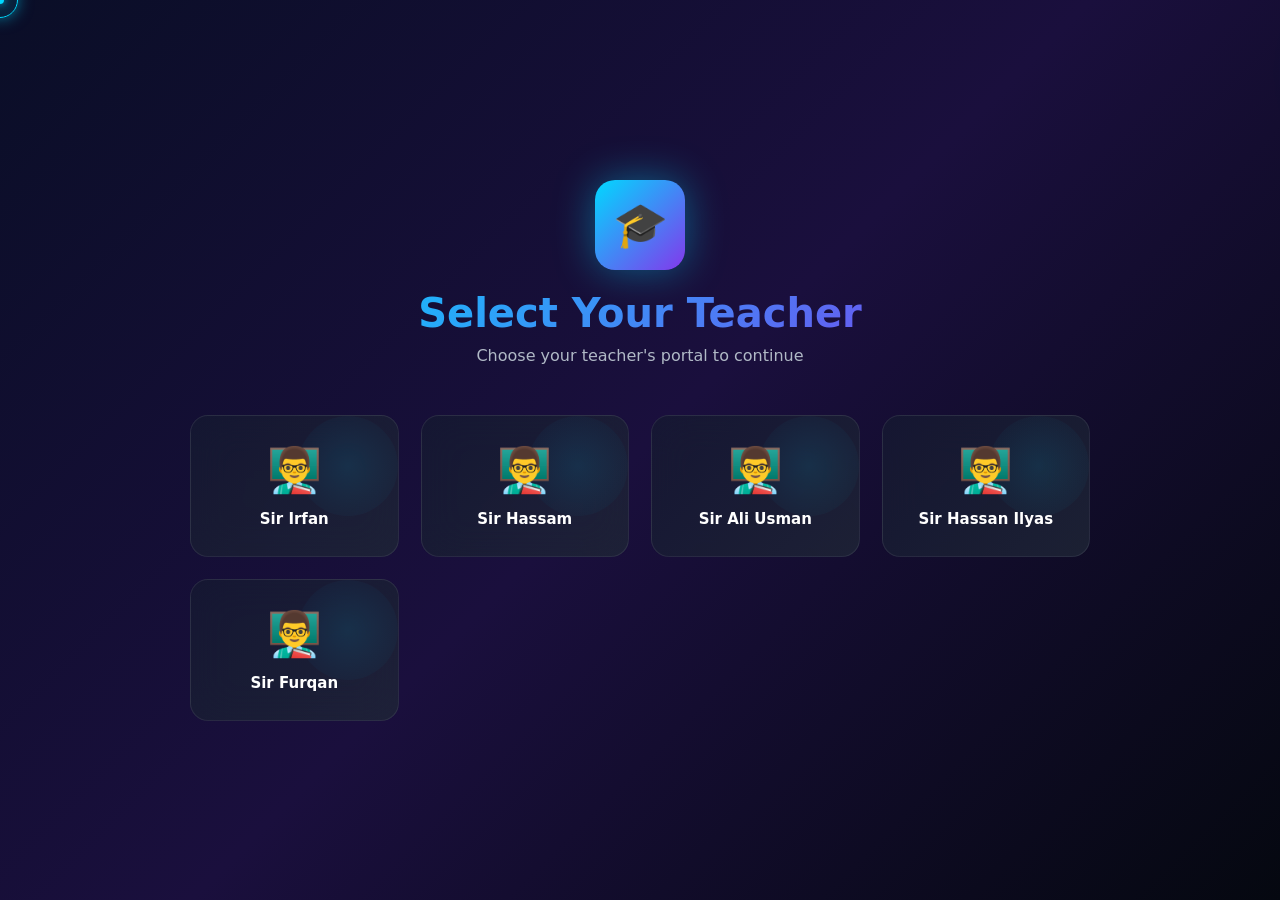
<file: index.html>
<!DOCTYPE html>
<html lang="en">
<head>
<meta charset="UTF-8">
<meta name="viewport" content="width=device-width, initial-scale=1.0">
<title>ITSkills</title>
<link rel="stylesheet" href="Dashboard.css">
</head>
<body>

  <div id="cursor-dot"></div>
<div id="cursor-ring"></div>

  <!-- TEACHER SELECTION PAGE (added for multi-teacher support) -->
<div class="teacher-select-page" id="teacherSelectPage" style="display: none; flex: 1; min-height: 100vh; align-items: center; justify-content: center; padding: 20px;">

  <div class="teacher-select-container">
    <div class="teacher-select-header">
      <div class="logo-large">🎓</div>
      <h1>Select Your Teacher</h1>
      <p>Choose your teacher's portal to continue</p>
    </div>
    <div class="teacher-cards-grid" id="teacherCardsGrid">
      <!-- rendered by renderTeacherCards() -->
    </div>
  </div>
</div>

<!-- ROLE SELECTION PAGE -->
<div class="role-selection-page" id="roleSelectionPage" style="display: none; flex: 1; min-height: 100vh; align-items: center; justify-content: center; padding: 20px;">

  <div class="role-container">
    <div class="role-header">
      <div class="logo-large">🎓</div>
      <h1>ITSkills</h1>
      <p>Student Attendance & Management System</p>
    </div>

    <div class="role-buttons">
      <!-- TEACHER CARD -->
      <div class="role-card">
        <div class="role-icon">👨‍🏫</div>
        <h2>Teacher</h2>
        <p>Manage students, track attendance, and create access for your students</p>
        <ul class="role-features">
          <li>Student Admission Management</li>
          <li>Attendance Tracking</li>
          <li>Quiz Management & Monitoring</li>
          <li>Grant Student Access</li>
          <li>View Reports & Analytics</li>
        </ul>
        <button class="btn-role" onclick="selectRole('teacher')">Continue as Teacher</button>
      </div>

      <!-- STUDENT CARD -->
      <div class="role-card">
        <div class="role-icon">👨‍🎓</div>
        <h2>Student</h2>
        <p>Access your attendance, tasks, and academic information</p>
        <ul class="role-features">
          <li>View Attendance Records</li>
          <li>Take Quiz Tests</li>
          <li>Check Fee Status</li>
          <li>Academic Information</li>
          <li>Secure Login</li>
        </ul>
        <button class="btn-role" onclick="selectRole('student')">Continue as Student</button>
      </div>
    </div>
     <div style="margin-top: 28px; font-size: 12px; color: var(--text-muted);">
      <a onclick="changeTeacher()" style="color: var(--neon-cyan); cursor: pointer; text-decoration: none;">🔄 Not <span id="activeTeacherLabel"></span>? Change teacher</a>
    </div>
  </div>
</div>

<!-- TEACHER SIGNUP PAGE -->
<div class="signup-page" id="signupPage" style="display: none; flex: 1; min-height: 100vh; align-items: center; justify-content: center; padding: 20px; position: relative; overflow: hidden;">
  <div class="signup-container">
    <div class="signup-left">
      <div class="signup-logo">
        <div class="logo-icon">🎓</div>
        <div class="logo-text">
          <h2>ITSkills</h2>
          <p style="font-size: 11px; color: var(--text-muted); letter-spacing: 1px; margin: 0;">STUDENT SYSTEM</p>
        </div>
      </div>

      <div class="signup-welcome">
        <h1>Ready to Manage Attendance?</h1>
        <p>Join thousands of educators who streamline student attendance and engagement with ITSkills. Powerful, intuitive, and designed for you.</p>
      </div>

      <div class="signup-features">
        <div class="feature-item">
          <div class="feature-icon">👥</div>
          <div class="feature-text">
            <h3>Easy Management</h3>
            <p>Track attendance in seconds with our intuitive interface.</p>
          </div>
        </div>
        <div class="feature-item">
          <div class="feature-icon">📊</div>
          <div class="feature-text">
            <h3>Smart Analytics</h3>
            <p>Real-time insights and detailed reports instantly.</p>
          </div>
        </div>
        <div class="feature-item">
          <div class="feature-icon">🔔</div>
          <div class="feature-text">
            <h3>Instant Alerts</h3>
            <p>Smart notifications and updates for every action.</p>
          </div>
        </div>
        <div class="feature-item">
          <div class="feature-icon">🔒</div>
          <div class="feature-text">
            <h3>Enterprise Security</h3>
            <p>Data protected with military-grade encryption.</p>
          </div>
        </div>
      </div>
    </div>

    <div class="signup-right">
      <h2>Create Account</h2>
      <p>Join ITSkills in less than 2 minutes</p>

      <form class="signup-form" id="signupForm" onsubmit="handleSignup(event)" novalidate>
        <div class="form-group">
          <label class="form-label">Full Name <span class="required">*</span></label>
          <div class="input-wrapper">
            <input type="text" class="form-input" id="signupFullName" placeholder="John Doe">
            <span class="input-icon">👤</span>
          </div>
          <span class="field-error" id="err-signupFullName">Please enter your full name</span>
        </div>

        <div class="form-group">
          <label class="form-label">Email <span class="required">*</span></label>
          <div class="input-wrapper">
            <input type="email" class="form-input" id="signupEmail" placeholder="you@example.com">
            <span class="input-icon">✉️</span>
          </div>
          <span class="field-error" id="err-signupEmail">Please enter a valid email</span>
        </div>

        <div class="form-group">
          <label class="form-label">Phone <span class="required">*</span></label>
          <div class="input-wrapper">
            <input type="tel" class="form-input" id="signupPhone" placeholder="+92 300 0000000">
            <span class="input-icon">📱</span>
          </div>
          <span class="field-error" id="err-signupPhone">Invalid phone number</span>
        </div>

        <div class="form-group">
          <label class="form-label">Password <span class="required">*</span></label>
          <div class="input-wrapper">
            <input type="password" class="form-input" id="signupPassword" placeholder="••••••••">
            <span class="input-icon" onclick="togglePasswordVisibility('signupPassword')">👁️</span>
          </div>
          <span class="field-error" id="err-signupPassword">Min 6 characters</span>
        </div>

        <div class="form-group">
          <label class="form-label">Confirm <span class="required">*</span></label>
          <div class="input-wrapper">
            <input type="password" class="form-input" id="signupConfirmPassword" placeholder="••••••••">
            <span class="input-icon" onclick="togglePasswordVisibility('signupConfirmPassword')">👁️</span>
          </div>
          <span class="field-error" id="err-signupConfirmPassword">Passwords don't match</span>
        </div>

        <button type="submit" class="btn-signup">Create Account</button>

        <div class="signup-footer">
          By signing up, you agree to our Terms of Service and Privacy Policy
        </div>
      </form>
    </div>
  </div>
</div>

<div class="student-login-page" id="studentLoginPage" style="display: none; flex: 1; min-height: 100vh; align-items: center; justify-content: center; padding: 20px; position: relative; overflow: hidden;">


  <div class="login-container">
    <div class="login-left">
      <div class="login-logo">
        <div class="logo-icon">🎓</div>
        <div><h2>ITSkills</h2><p>STUDENT PORTAL</p></div>
      </div>
      <div class="login-welcome">
        <h1>Student Portal</h1>
        <p>Login to access your attendance, quizzes, and academic information. Take your quiz tests and track your progress.</p>
      </div>
      <div class="login-features">
        <div class="feature-item">
          <div class="feature-icon">📊</div>
          <div class="feature-text"><h3>Track Attendance</h3><p>View your attendance records and overall percentage.</p></div>
        </div>
        <div class="feature-item">
          <div class="feature-icon">📝</div>
          <div class="feature-text"><h3>Take Quizzes</h3><p>Answer topic-wise quiz questions and get instant results.</p></div>
        </div>
        <div class="feature-item">
          <div class="feature-icon">💰</div>
          <div class="feature-text"><h3>View Fees</h3><p>Check fee status and payment history.</p></div>
        </div>
      </div>
    </div>

    <div class="login-right">
      <h2>Student Login</h2>
      <p>Enter your credentials to access your dashboard</p>
      <form class="login-form" id="studentLoginForm" onsubmit="handleStudentLogin(event)" novalidate>
        <div class="form-group">
          <label class="form-label">Username <span class="required">*</span></label>
          <input type="text" class="form-input" id="studentUsername" placeholder="Enter your username">
          <span class="field-error" id="err-studentUsername">Username is required</span>
        </div>
        <div class="form-group">
          <label class="form-label">Password <span class="required">*</span></label>
          <div class="input-wrapper">
            <input type="password" class="form-input" id="studentPassword" placeholder="Enter your password">
            <span class="input-icon" onclick="togglePasswordVisibility('studentPassword')">👁️</span>
          </div>
          <span class="field-error" id="err-studentPassword">Password is required</span>
        </div>
        <div class="form-group">
          <label class="form-label">Roll Number <span class="required">*</span></label>
          <input type="text" class="form-input" id="studentRollNo" placeholder="Enter your roll number">
          <span class="field-error" id="err-studentRollNo">Roll number is required</span>
        </div>
        <button type="submit" class="btn-login">Login to Dashboard</button>
        <div class="login-footer">
          <p>Don't have credentials? <a onclick="switchToTeacherSignup()" style="color: var(--neon-cyan);">Ask your teacher</a></p>
        </div>
      </form>
    </div>
  </div>
</div>

<!-- STUDENT DASHBOARD PAGE -->
<div class="student-dashboard-page" id="studentDashboardPage" style="display: none; flex: 1; overflow-y: auto; min-height: 100vh;">


  <div class="student-topbar">
    <div class="search-box" style="flex: 1; max-width: 300px;">
      <span class="search-icon">🔍</span>
      <input type="text" placeholder="Search..." style="width: 100%; padding: 10px 16px 10px 40px; background: var(--glass-light); border: 1px solid var(--border-subtle); border-radius: 10px; font-size: 13px; color: var(--text-primary); outline: none;">
    </div>
    <div style="display: flex; align-items: center; gap: 12px; margin-left: auto;">
      <div style="text-align: right;">
        <div style="font-size: 13px; font-weight: 600; color: var(--text-primary);" id="studentNameDisplay">Student</div>
        <div style="font-size: 11px; color: var(--text-muted);">Student</div>
      </div>
      <div style="width: 32px; height: 32px; border-radius: 50%; background: linear-gradient(135deg, var(--neon-cyan), var(--neon-purple)); display: flex; align-items: center; justify-content: center; color: white; font-weight: 700; font-size: 12px;" id="studentInitials">ST</div>
    </div>
    <button class="logout-btn-student" onclick="handleStudentLogout()">↪ Logout</button>
  </div>

  <div class="student-content">
    <div class="student-header-banner">
      <h1>Welcome, <span id="studentWelcomeName">Student</span>! 👋</h1>
      <p id="studentBoardInfo">Punjab Boards • ICS-PHY Part-II</p>
    </div>

    <!-- QUIZ TESTS PANEL (added for quiz functionality) -->
    <div class="student-panel">
      <div class="student-panel-header">
        <div class="student-panel-title"><span class="spt-icon">📝</span> Quiz Tests</div>
        <span class="student-panel-arrow">→</span>
      </div>
      <div style="padding-top: 16px; text-align: center;">
        <button class="btn-new-admission" onclick="openStudentQuizzesModal()" style="width: auto; margin: 0 auto; display: block;">📋 Start Quiz Test</button>
        <div class="quiz-overall-badge" id="studentOverallQuizBadge">🏆 Overall Quiz Score: <span class="qob-value" id="studentOverallQuizPercent">0%</span></div>
      </div>
    </div>

    <div class="student-panel">
      <div class="student-panel-header">
        <div class="student-panel-title"><span class="spt-icon">✓</span> Tasks</div>
        <span class="student-panel-arrow">→</span>
      </div>
      <div class="student-tasks-empty">
        <div class="ste-icon">📄</div>
        <h4>No Tasks Found</h4>
        <p>You're all caught up! New tasks will appear here.</p>
      </div>
    </div>

    <div class="student-row-grid">
      <div class="student-panel">
        <div class="student-panel-header">
          <div class="student-panel-title"><span class="spt-icon">📊</span> Attendance</div>
          <span class="student-panel-arrow">→</span>
        </div>
        <div class="donut-wrap">
          <div class="donut-chart" id="attendanceDonutChart">
            <div class="donut-hole"></div>
          </div>
          <div class="donut-legend">
            <div class="legend-item" id="legendPresent"><span class="legend-dot" style="background: var(--neon-green);"></span>Present</div>
            <div class="legend-item" id="legendAbsent"><span class="legend-dot" style="background: var(--neon-pink);"></span>Absent</div>
            <div class="legend-item" id="legendLeave"><span class="legend-dot" style="background: var(--neon-cyan);"></span>Leave</div>
          </div>
        </div>
        <div class="donut-tooltip" id="donutTooltip"></div>
        <div class="student-overall-label">Overall Attendance: <span class="accent" id="attendancePercent">0.0%</span></div>
      </div>
    </div>

    <div class="student-panel">
      <div class="student-panel-header">
        <div class="student-panel-title"><span class="spt-icon">💰</span> Fees</div>
        <span class="student-panel-arrow">→</span>
      </div>
      <div class="student-fees-body">
        <p>View your remaining fee balance. Please contact your teacher for payment details.</p>
        <div class="fee-amount" id="feeAmount">Rs.0</div>
      </div>
    </div>
  </div>
</div>

<!-- BEAUTIFUL ALERT MODAL (added dependency for quiz alerts) -->
<div class="beautiful-modal" id="beautifulModal">
  <div class="beautiful-modal-content">
    <span class="beautiful-modal-icon" id="beautifulModalIcon">⚠️</span>
    <h3 class="beautiful-modal-title" id="beautifulModalTitle">Alert</h3>
    <p class="beautiful-modal-message" id="beautifulModalMessage">This is an alert message</p>
    <div class="beautiful-modal-actions">
      <button class="beautiful-modal-btn beautiful-modal-btn-primary" id="beautifulModalPrimaryBtn" onclick="closeBeautifulModal()">OK</button>
    </div>
  </div>
</div>

<!-- QUIZ TOPICS MODAL (STUDENT) -->
<div class="beautiful-modal" id="studentQuizzesModal">
  <div class="beautiful-modal-content" style="max-width: 900px; max-height: 90vh; overflow-y: auto;">
    <div style="display: flex; justify-content: space-between; align-items: center; margin-bottom: 24px; padding-bottom: 16px; border-bottom: 1px solid var(--border-subtle);">
      <h3 class="beautiful-modal-title" style="margin: 0;">📋 Quiz Tests</h3>
      <button class="close-access-modal" onclick="closeStudentQuizzesModal()">×</button>
    </div>

    <div id="studentQuizTopicsContainer" class="quiz-topics-grid">
      <!-- Quiz topics will be loaded here -->
    </div>

    <div style="text-align: center; padding: 40px 20px; color: var(--text-secondary);" id="studentQuizzesEmpty">
      <div style="font-size: 50px; margin-bottom: 12px;">📋</div>
      <p>No quizzes available yet. Check back soon!</p>
    </div>
  </div>
</div>

<!-- QUIZ TEST MODAL -->
<div class="quiz-test-modal" id="quizTestModal">
  <div class="quiz-test-content">
    <div class="quiz-test-header">
      <div>
        <div class="quiz-test-title" id="quizTestTitle">Quiz Test</div>
      </div>
      <div class="quiz-test-timer">
        <span class="quiz-test-timer-icon">⏱️</span>
        <span id="quizTimer">30:00</span>
      </div>
      <button style="background: none; border: none; color: var(--text-muted); font-size: 24px; cursor: pointer;" onclick="closeQuizTest()">×</button>
    </div>

    <div class="quiz-test-body" id="quizQuestionsContainer">
      <!-- Questions will be rendered here -->
    </div>

    <div class="quiz-test-footer">
      <div class="quiz-progress-info">
        <span id="quizProgressText">Question 1 of 5</span>
      </div>
      <div class="quiz-progress-bar">
        <div class="quiz-progress-fill" id="quizProgressFill" style="width: 20%;"></div>
      </div>
      <div class="quiz-footer-buttons">
        <button class="quiz-btn quiz-btn-cancel" onclick="closeQuizTest()">Cancel</button>
        <button class="quiz-btn quiz-btn-submit" onclick="submitQuizTest()">Submit Quiz</button>
      </div>
    </div>
  </div>
</div>

<!-- QUIZ RESULT MODAL -->
<div class="quiz-result-modal" id="quizResultModal">
  <div class="quiz-result-content">
    <span class="quiz-result-icon" id="quizResultIcon">🎉</span>
    <h2 class="quiz-result-title" id="quizResultTitle">Excellent!</h2>
    <div class="quiz-result-score" id="quizResultScore">Score: 0/0 (0%)</div>

    <div class="quiz-result-stats">
      <div class="quiz-result-stat">
        <div class="quiz-result-stat-value" id="quizCorrectCount">0</div>
        <div class="quiz-result-stat-label">Correct</div>
      </div>
      <div class="quiz-result-stat">
        <div class="quiz-result-stat-value" id="quizIncorrectCount">0</div>
        <div class="quiz-result-stat-label">Incorrect</div>
      </div>
      <div class="quiz-result-stat">
        <div class="quiz-result-stat-value" id="quizUnansweredCount">0</div>
        <div class="quiz-result-stat-label">Skipped</div>
      </div>
    </div>

    <div class="quiz-result-message" id="quizResultMessage">
      Great job! You've successfully completed the quiz.
    </div>

    <div class="quiz-result-buttons">
      <button class="quiz-result-btn quiz-result-btn-secondary" onclick="retakeQuiz()">Retake Quiz</button>
      <button class="quiz-result-btn quiz-result-btn-primary" onclick="closeQuizResult()">Done</button>
    </div>
  </div>
</div>

<!-- QUIZ MANAGEMENT MODAL (TEACHER) -->
<div class="beautiful-modal" id="teacherQuizzesModal">
  <div class="beautiful-modal-content" style="max-width: 1000px; max-height: 90vh; overflow-y: auto;">
    <div style="display: flex; justify-content: space-between; align-items: center; margin-bottom: 24px; padding-bottom: 16px; border-bottom: 1px solid var(--border-subtle);">
      <h3 class="beautiful-modal-title" style="margin: 0;">📋 Quiz Management</h3>
      <button class="close-access-modal" onclick="closeTeacherQuizzesModal()">×</button>
    </div>

    <div style="margin-bottom: 24px;">
      <button class="btn-new-admission" onclick="addNewQuizTopic()" style="margin-bottom: 16px;">+ Add New Quiz Topic</button>
      
      <div id="teacherQuizTopicsContainer" class="quiz-topics-grid">
        <!-- Quiz topics will be loaded here -->
      </div>

      <div style="text-align: center; padding: 40px 20px; color: var(--text-secondary);" id="teacherQuizzesEmpty">
        <div style="font-size: 50px; margin-bottom: 12px;">📋</div>
        <p>No quizzes yet. Create one to get started!</p>
      </div>
    </div>
  </div>
</div>

<!-- ADD/EDIT QUIZ TOPIC MODAL -->
<div class="beautiful-modal" id="quizTopicFormModal">
  <div class="beautiful-modal-content" style="max-width: 600px;">
    <div style="display: flex; justify-content: space-between; align-items: center; margin-bottom: 24px; padding-bottom: 16px; border-bottom: 1px solid var(--border-subtle);">
      <h3 class="beautiful-modal-title" style="margin: 0;" id="quizTopicFormTitle">Add New Quiz Topic</h3>
      <button class="close-access-modal" onclick="closeQuizTopicForm()">×</button>
    </div>

    <form id="quizTopicForm" onsubmit="saveQuizTopic(event)" style="display: flex; flex-direction: column; gap: 16px;">
      <div class="access-form-group">
        <label class="access-form-label">Topic Name <span style="color: var(--neon-pink);">*</span></label>
        <input type="text" id="quizTopicName" class="access-form-input" placeholder="e.g., HTML Basics, CSS Styling" required>
      </div>

      <div class="access-form-group">
        <label class="access-form-label">Topic Icon <span style="color: var(--neon-pink);">*</span></label>
        <input type="text" id="quizTopicIcon" class="access-form-input" placeholder="e.g., 📝, 💻, 🎨" maxlength="2" required>
      </div>

      <div class="access-form-group">
        <label class="access-form-label">Assign to Batch <span style="color: var(--neon-pink);">*</span></label>
        <select id="quizTopicBatch" class="access-form-input" required>
          <option value="">Select a batch</option>
        </select>
        <span style="font-size: 11px; color: var(--text-muted); margin-top: 4px;">Only students enrolled in this batch will see this quiz</span>
      </div>

      <div class="access-form-group">
        <label class="access-form-label">Number of Questions <span style="color: var(--neon-pink);">*</span></label>
        <input type="number" id="quizTopicQuestionsCount" class="access-form-input" placeholder="10" min="1" max="100" required>
      </div>

      <div class="access-form-group">
        <label class="access-form-label">Questions (JSON Format) <span style="color: var(--neon-pink);">*</span></label>
        <textarea id="quizTopicQuestions" class="access-form-input" placeholder='[{"question":"Q1?","options":["A","B","C","D"],"correct":0},...]' style="min-height: 150px; resize: vertical;" required></textarea>
        <span style="font-size: 11px; color: var(--text-muted); margin-top: 4px;">Format: Array of objects with question, options array, and correct answer index</span>
      </div>

      <div class="access-form-actions">
        <button type="button" class="access-btn-cancel" onclick="closeQuizTopicForm()">Cancel</button>
        <button type="submit" class="access-btn-grant">Save Quiz Topic</button>
      </div>
    </form>
  </div>
</div>

<!-- FEE UPDATE MODAL (TEACHER) -->
<div class="access-modal" id="feeUpdateModal">
  <div class="access-modal-content">
    <div class="access-modal-header">
      <div>
        <h3>Update Student Fee</h3>
        <p style="font-size: 12px; color: var(--text-muted); margin-top: 4px;" id="feeUpdateStudentName">Manage fee balance</p>
      </div>
      <button class="close-access-modal" onclick="closeFeeUpdateModal()">×</button>
    </div>

    <form class="access-form" id="feeUpdateForm" onsubmit="saveFeeUpdate(event)" novalidate>
      <div class="access-form-group">
        <label class="access-form-label">Total Fee</label>
        <input type="number" class="access-form-input" id="feeUpdateTotalFee" readonly style="cursor: not-allowed; opacity: 0.85;">
      </div>

      <div class="access-form-group">
        <label class="access-form-label">Remaining Fee <span style="color: var(--neon-pink);">*</span></label>
        <input type="number" class="access-form-input" id="feeUpdateRemainingFee" placeholder="Enter remaining fee" min="0">
        <span class="access-form-error" id="err-feeUpdateRemainingFee">Please enter a valid remaining fee</span>
      </div>

      <div class="access-form-actions">
        <button type="button" class="access-btn-cancel" onclick="closeFeeUpdateModal()">Cancel</button>
        <button type="submit" class="access-btn-grant">💾 Save Fee</button>
      </div>
    </form>
  </div>
</div>

<div class="splash-screen" id="splashScreen">
  <div class="splash-content">
    <div class="splash-logo-container" id="logoContainer" onclick="expandLoader()">
      <div class="splash-logo-ball">
        <div style="font-size: 60px;">🎓</div>
      </div>
    </div>
    <div class="splash-brand-name">ITSkills</div>
    <div class="splash-brand-sub">Student Attendance System</div>
    <div class="splash-click-hint">Click the circle to continue</div>
  </div>
</div>

<div class="loading-screen" id="loadingScreen">
  <div class="spinner-container">
    <div class="spinner"></div>
  </div>
  <div class="loading-text">Initializing Dashboard</div>
  <div class="loading-dots">
    <div class="dot"></div>
    <div class="dot"></div>
    <div class="dot"></div>
  </div>
  <div class="progress-bar">
    <div class="progress-fill"></div>
  </div>
</div>

<div class="mini-loader-background"></div>
<div class="mini-loader" id="miniLoader">
  <div class="mini-spinner"></div>
  <div class="mini-loading-text" id="miniLoaderText">Processing...</div>
</div>

<div class="banner" id="banner" style="display: none;">
  <div class="banner-title">
    <h1>ITSkills</h1>
    <p>Student Attendance System</p>
  </div>
</div>

<div class="main-wrapper" id="mainWrapper" style="display: none;">
  <aside class="sidebar">
    <div class="sidebar-logo">
      <div class="sidebar-logo-icon">🎓</div>
      <div class="sidebar-logo-text">
        <h3>ITSkills</h3>
        <p>Student Data</p>
      </div>
    </div>

    <nav class="sidebar-nav">
      <div class="nav-item active" onclick="showPage('dashboard', this)">
        <div class="nav-icon">⊞</div>
        <span>Dashboard</span>
      </div>
      <div class="nav-item" onclick="openStudentsPage(this)">
        <div class="nav-icon">🎓</div>
        <span>Students</span>
        <div class="nav-badge hidden" id="studentsBadge">0</div>
      </div>
      <div class="nav-item" onclick="showPage('attendance', this)">
        <div class="nav-icon">✅</div>
        <span>Attendance</span>
      </div>
      <div class="nav-item" onclick="showPage('quiz', this)">
        <div class="nav-icon">📝</div>
        <span>Quiz Tests</span>
      </div>
      <div class="nav-item" onclick="openNotificationsPage(this)">
        <div class="nav-icon">🔔</div>
        <span>Notification</span>
        <div class="nav-badge hidden" id="notificationsBadge">0</div>
      </div>
    </nav>

    <div class="sidebar-buttons">
      <button class="btn-sidebar" onclick="handleGiveAccess()">📋 Give Access</button>
      <button class="btn-sidebar" onclick="showPage('message', null)">💬 Message</button>
    </div>

    <div class="sidebar-user">
      <div class="user-avatar" id="userInitials">HS</div>
      <div class="user-info">
        <div class="uname" id="userNameDisplay">Hassam Shahzad</div>
        <div class="urole">Teacher</div>
      </div>
    </div>
    <button class="logout-btn" onclick="handleLogout()">
      <span>↪</span> Logout
    </button>
  </aside>

  <div class="content">
    <div class="topbar">
      <div class="search-box">
        <span class="search-icon">🔍</span>
        <input type="text" placeholder="Search here..." id="globalSearch">
      </div>
      <div class="topbar-actions">
        <div class="icon-btn" onclick="openNotificationsPage()" title="Notifications">
          🔔
          <span class="badge orange hidden" id="notifBadge">0</span>
        </div>
        <div class="admin-chip">
          <div class="admin-avatar" id="adminInitials">HS</div>
          <div class="admin-info">
            <div class="aname" id="adminNameDisplay">Hassam Shahzad</div>
            <div class="arole">Teacher</div>
          </div>
          <span style="font-size:12px;color:#9ca3af;margin-left:4px;">▾</span>
        </div>
        <select class="lang-select">
          <option>EN</option>
          <option>AR</option>
          <option>FR</option>
        </select>
      </div>
    </div>

    <div id="page-dashboard" class="page active">
      <div class="dashboard-content">
        <div class="page-header">
          <div>
            <h2>Dashboard</h2>
            <p>Hi, Welcome back to Edu-Center Dashboard.</p>
          </div>
          <button class="btn-new-admission" onclick="showAdmissionPageWithLoader()">
            + New Admission
          </button>
        </div>

        <div class="stats-grid">
          <div class="stat-card" onclick="showMonthlyDetail('students')">
            <div class="stat-icon">👨‍👩‍👧‍👦</div>
            <div class="stat-info">
              <div class="stat-num" id="totalStudents">0</div>
              <div class="stat-label">Total Students</div>
              <div class="stat-change" id="studentChange">▲ 0% than last month</div>
            </div>
          </div>
          <div class="stat-card">
            <div class="stat-icon">🎓</div>
            <div class="stat-info">
              <div class="stat-num">0</div>
              <div class="stat-label">Total Batch</div>
              <div class="stat-change">▲ 0% than last month</div>
            </div>
          </div>
          <div class="stat-card" onclick="viewAccessCredentials()">
            <div class="stat-icon">🔑</div>
            <div class="stat-info">
              <div class="stat-num" id="totalAccessCredentials">0</div>
              <div class="stat-label">Access Granted</div>
              <div class="stat-change" style="color: var(--neon-green); cursor: pointer;">Click to view ↗</div>
            </div>
          </div>
          <div class="stat-card" onclick="showMonthlyDetail('invoice')">
            <div class="stat-icon">💰</div>
            <div class="stat-info">
              <div class="stat-num" id="invoiceStatus">0</div>
              <div class="stat-label">Invoice Status</div>
              <div class="stat-change" id="invoiceChange">▲ 0% than last month</div>
            </div>
          </div>
        </div>

        <div class="promo-card">
          <div class="promo-text">
            <h3>Manage Quizzes & Track Performance!</h3>
            <p>Create topic-wise quizzes, activate them for students, and monitor their performance in real-time with our new Quiz Management System.</p>
            <button class="btn-promo" onclick="openTeacherQuizzesModal()">Go to Quizzes →</button>
          </div>
          <div class="promo-image">📝</div>
        </div>
      </div>
    </div>

    <div id="page-admission" class="page">
      <div class="admission-content">
        <div class="breadcrumb">
          <button class="back-btn" onclick="showPage('dashboard', null)" title="Go back">←</button>
          <a onclick="showPage('dashboard', null)">Dashboard</a>
          <span>›</span>
          <span style="color: var(--text-primary); font-weight: 500;">New Admission</span>
        </div>

        <div class="page-title-row">
          <h2>New Admission</h2>
        </div>

        <div class="form-card">
          <div class="form-card-header">
            <div class="form-icon">👤</div>
            <div class="form-card-header-text">
              <h3>Student Detail Form</h3>
              <p>Please fill in the student information carefully.</p>
            </div>
          </div>

          <form id="admissionForm" onsubmit="handleSaveAdmissionWithLoader(event)" novalidate>
            <div class="form-grid">
              <div class="form-group">
                <label class="form-label">Serial Number <span class="required">*</span></label>
                <input type="text" class="form-input" id="serialNumber" placeholder="Enter serial number">
                <span class="field-error" id="err-serialNumber">Please enter serial number</span>
              </div>
              <div class="form-group">
                <label class="form-label">Name <span class="required">*</span></label>
                <input type="text" class="form-input" id="shortName" placeholder="Enter short name">
                <span class="field-error" id="err-shortName">Please enter name</span>
              </div>
              <div class="form-group">
                <label class="form-label">Full Name <span class="required">*</span></label>
                <input type="text" class="form-input" id="fullName" placeholder="Enter full name">
                <span class="field-error" id="err-fullName">Please enter full name</span>
              </div>
              <div class="form-group">
                <label class="form-label">Father Name <span class="required">*</span></label>
                <input type="text" class="form-input" id="fatherName" placeholder="Enter father's name">
                <span class="field-error" id="err-fatherName">Please enter father's name</span>
              </div>

              <div class="form-group">
                <label class="form-label">Cnic Number <span class="required">*</span></label>
                <div class="input-wrapper">
                  <input type="text" class="form-input has-icon" id="cnicNumber" placeholder="Enter CNIC number" maxlength="15">
                  <span class="input-icon">🪪</span>
                </div>
                <span class="field-error" id="err-cnicNumber">Please enter CNIC number</span>
              </div>
              <div class="form-group">
                <label class="form-label">Course Name <span class="required">*</span></label>
                <select class="form-select" id="courseName">
                  <option value="">Select course</option>
                  <option value="W_D">website Development</option>
                </select>
                <span class="field-error" id="err-courseName">Please select a course</span>
              </div>
              <div class="form-group">
                <label class="form-label">Counselor Name <span class="required">*</span></label>
                <select class="form-select" id="counselorName">
                  <option value="">Select counselor</option>
                  <option value="Mohsin">Sir Mohsin</option>
                  <option value="Sobia">Mam Sobia</option>
                  <option value="Momina">Mam Momina</option>
                  <option value="Zeeshan">Sir Zeeshan</option>
                  <option value="Laraib">Mam Laraib</option>
                  <option value="Sajal">Mam Sajal</option>
                </select>
                <span class="field-error" id="err-counselorName">Please select a counselor</span>
              </div>

              <div class="form-group">
                <label class="form-label">Course Duration <span class="required">*</span></label>
                <select class="form-select" id="courseDuration">
                  <option value="">Select duration</option>
                  <option value="1m">3 Month</option>
                </select>
                <span class="field-error" id="err-courseDuration">Please select duration</span>
              </div>
              <div class="form-group">
                <label class="form-label">Starting Date <span class="required">*</span></label>
                <div class="input-wrapper">
                  <input type="date" class="form-input has-icon" id="startDate">
                </div>
                <span class="field-error" id="err-startDate">Please select starting date</span>
              </div>
              <div class="form-group">
                <label class="form-label">Ending Date <span class="required">*</span></label>
                <div class="input-wrapper">
                  <input type="date" class="form-input has-icon" id="endDate">
                </div>
                <span class="field-error" id="err-endDate">Please select ending date</span>
              </div>
              <div class="form-group">
                <label class="form-label">Batch Days <span class="required">*</span></label>
                <select class="form-select" id="batchDays">
                  <option value="">Select batch days</option>
                  <option value="MWF">Monday, Wednesday, Friday</option>
                  <option value="TTS">Tuesday, Thursday, Saturday</option>
                </select>
                <span class="field-error" id="err-batchDays">Please select batch days</span>
              </div>
              <div class="form-group">
                <label class="form-label">Batch Timing <span class="required">*</span></label>
                <select class="form-select" id="batchTiming">
                  <option value="">Select batch timing</option>
                  <option value="10AM-12PM">8 AM to 10 PM</option>
                  <option value="10AM-12PM">9 AM to 11 PM</option>
                  <option value="12PM-2PM">12 PM to 2 PM</option>
                  <option value="2PM-4PM">2 PM to 4 PM</option>
                  <option value="2PM-4PM">3 PM to 5 PM</option>
                  <option value="4PM-6PM">4 PM to 6 PM</option>
                  <option value="4PM-6PM">5 PM to 7 PM</option>
                </select>
                <span class="field-error" id="err-batchTiming">Please select batch timing</span>
              </div>
              <div class="form-group">
                <label class="form-label">Total Fee <span class="required">*</span></label>
                <input type="number" class="form-input" id="totalFee" placeholder="Enter total fee" min="0">
                <span class="field-error" id="err-totalFee">Please enter total fee</span>
              </div>
              <div class="form-group">
                <label class="form-label">Remaining Fee <span class="required">*</span></label>
                <input type="number" class="form-input" id="remainingFee" placeholder="Enter remaining fee" min="0">
                <span class="field-error" id="err-remainingFee">Please enter remaining fee</span>
              </div>
            </div>

            <div class="form-actions">
              <button type="button" class="btn-cancel" onclick="handleCancel()">Cancel</button>
              <button type="submit" class="btn-save">💾 Save Admission</button>
            </div>
          </form>
        </div>
      </div>
    </div>

    <div id="page-attendance" class="page">
      <div class="attendance-content">
        <div class="page-header">
          <div>
            <h2>Daily Attendance</h2>
            <p>Select a date and mark attendance for your students.</p>
          </div>
          <button class="btn-new-admission" onclick="saveAllAttendanceWithLoader()">
            💾 Save Attendance
          </button>
        </div>

        <div class="attendance-main">
          <div class="attendance-sidebar">
            <div class="date-selector-title">Select Date</div>
            
            <div class="calendar-header">
              <button onclick="prevMonth()">&lt;</button>
              <div class="calendar-month-year" id="calendarMonthYear"></div>
              <button onclick="nextMonth()">&gt;</button>
            </div>

            <div class="calendar-weekdays">
              <div class="weekday">Sun</div>
              <div class="weekday">Mon</div>
              <div class="weekday">Tue</div>
              <div class="weekday">Wed</div>
              <div class="weekday">Thu</div>
              <div class="weekday">Fri</div>
              <div class="weekday">Sat</div>
            </div>

            <div class="calendar-days" id="calendarDays"></div>

            <div class="attendance-summary">
              <div class="attendance-summary-title">Attendance Summary</div>
              <div class="summary-stat">
                <span class="summary-stat-label">Present</span>
                <span class="summary-stat-value" style="color: var(--neon-green);" id="summaryPresent">0</span>
              </div>
              <div class="summary-stat">
                <span class="summary-stat-label">Absent</span>
                <span class="summary-stat-value" style="color: #ef4444;" id="summaryAbsent">0</span>
              </div>
              <div class="summary-stat">
                <span class="summary-stat-label">Leave</span>
                <span class="summary-stat-value" style="color: #3b82f6;" id="summaryLeave">0</span>
              </div>
            </div>
          </div>

          <div class="attendance-panel">
            <div class="attendance-panel-header">
              <div>
                <div class="attendance-panel-title">Mark Attendance</div>
                <div class="attendance-panel-date" id="attendanceDateDisplay">Select a date</div>
              </div>
            </div>

            <div class="attendance-filters">
              <div class="form-group">
                <label class="form-label">Course</label>
                <select class="form-select" id="attendanceCourse" onchange="updateAttendanceBatches()">
                  <option value="">Select course</option>
                </select>
              </div>
              <div class="form-group">
                <label class="form-label">Class/Batch</label>
                <select class="form-select" id="attendanceBatch" onchange="loadAttendanceStudents()">
                  <option value="">Select batch</option>
                </select>
              </div>
            </div>

            <div class="attendance-actions">
              <button class="btn-action btn-mark-present" onclick="markAllPresent()">✓ Mark All Present</button>
              <button class="btn-action btn-mark-absent" onclick="markAllAbsent()">✕ Mark All Absent</button>
              <button class="btn-action btn-reset" onclick="resetAttendance()">↻ Reset</button>
            </div>

            <div class="attendance-list" id="attendanceList">
              <div class="attendance-empty">
                <div class="attendance-empty-icon">📋</div>
                <p>Select a course and batch to mark attendance</p>
              </div>
            </div>
          </div>
        </div>
      </div>
    </div>

    <!-- QUIZ PAGE FOR TEACHER (added) -->
    <div id="page-quiz" class="page">
      <div class="dashboard-content">
        <div class="page-header">
          <div>
            <h2>Quiz Management</h2>
            <p>Create and manage topic-wise quiz tests for your students.</p>
          </div>
          <button class="btn-new-admission" onclick="openTeacherQuizzesModal()">
            + Manage Quizzes
          </button>
        </div>

        <div style="background: linear-gradient(135deg, rgba(21, 25, 49, 0.8), rgba(31, 38, 55, 0.8)); backdrop-filter: blur(10px); border: 1px solid var(--border-neon); border-radius: 16px; padding: 28px; text-align: center; color: var(--text-secondary);">
          <div style="font-size: 60px; margin-bottom: 16px;">📝</div>
          <h3 style="font-size: 18px; color: var(--text-primary); margin-bottom: 8px; font-weight: 700;">Quiz Management System</h3>
          <p style="margin-bottom: 20px;">Create topic-wise quizzes, activate them for a 30-minute duration, and monitor student performance.</p>
          <button class="btn-new-admission" onclick="openTeacherQuizzesModal()">Open Quiz Manager →</button>
        </div>
      </div>
    </div>

    <div id="page-students" class="page">
      <div class="students-content">
        <div class="page-header">
          <div>
            <h2>Students</h2>
            <p>Manage all registered students.</p>
          </div>
          <button class="btn-new-admission" onclick="showAdmissionPageWithLoader()">
            + New Admission
          </button>
        </div>
        <div class="students-table-card">
          <div class="table-header">
            <h3>All Students</h3>
            <div class="table-search">
              <span class="ts-icon">🔍</span>
              <input type="text" placeholder="Search by name or serial..." id="studentSearch" oninput="filterStudents()">
            </div>
          </div>
          <div id="studentsTableContainer">
            <table>
              <thead>
                <tr>
                  <th>Serial No</th>
                  <th>Student</th>
                  <th>Course</th>
                  <th>Duration</th>
                  <th>Start Date</th>
                  <th>Status</th>
                  <th>Fee</th>
                </tr>
              </thead>
              <tbody id="studentsTableBody">
              </tbody>
            </table>
            <div id="emptyStudents" class="empty-state" style="display:none;">
              <div class="es-icon">📋</div>
              <p>No students found. Add a new admission to get started.</p>
            </div>
          </div>
        </div>
      </div>
    </div>

    <div id="page-message" class="page">
      <div class="admission-content">
        <div style="display: flex; align-items: center; gap: 12px; margin-bottom: 22px;">
          <button style="background: none; border: none; color: var(--text-muted); font-size: 20px; cursor: pointer; padding: 8px;" onclick="showPage('dashboard', document.querySelectorAll('.nav-item')[0])">←</button>
          <h2 style="font-size: 22px; font-weight: 700; color: var(--text-primary);">Message</h2>
        </div>
        <div class="form-card" style="max-width: 700px;">
          <p style="color: var(--text-secondary); margin-bottom: 20px; font-size: 14px;">Send a message to your students or colleagues.</p>
          <div style="display: flex; flex-direction: column; gap: 16px;">
            <div class="form-group">
              <label class="form-label">Message <span class="required">*</span></label>
              <textarea style="width: 100%; padding: 14px; background: var(--glass-light); border: 1.5px solid var(--border-subtle); border-radius: 10px; font-size: 14px; font-family: inherit; resize: vertical; min-height: 150px; outline: none; transition: all 0.2s; color: var(--text-primary);" id="messageText" placeholder="Type your message here..." maxlength="1000" oninput="document.getElementById('charCount').textContent = this.value.length"></textarea>
              <div style="font-size: 12px; color: var(--text-muted); text-align: right; margin-top: 4px;"><span id="charCount">0</span> / 1000</div>
            </div>
            <div style="display: flex; gap: 12px; justify-content: flex-end;">
              <button type="button" class="btn-cancel" onclick="showPage('dashboard', document.querySelectorAll('.nav-item')[0])">Cancel</button>
              <button type="button" class="btn-save" onclick="handleSendMessage()">✈️ Send</button>
            </div>
          </div>
        </div>
      </div>
    </div>

    <div id="page-notifications" class="page">
      <div class="notif-content">
        <div class="page-header"><div><h2>Notifications</h2><p>Stay updated with latest alerts.</p></div></div>
        <div class="notif-list" id="notifList">
        </div>
      </div>
    </div>

  </div>
</div>

<div class="access-modal" id="credentialsModal">
  <div class="access-modal-content" style="max-width: 1200px; max-height: 85vh; overflow-y: auto;">
    <div class="access-modal-header">
      <div>
        <h3>📋 Access Credentials Management</h3>
        <p style="font-size: 12px; color: var(--text-muted); margin-top: 4px;">View and manage all student access credentials</p>
      </div>
      <button class="close-access-modal" onclick="closeCredentialsModal()">×</button>
    </div>

    <div style="display: flex; gap: 12px; margin-bottom: 16px; align-items: center; flex-wrap: wrap;">
      <div class="search-box" style="flex: 1; min-width: 250px;">
        <span class="search-icon">🔍</span>
        <input type="text" id="credentialsSearch" placeholder="Search by username or roll number..." oninput="searchCredentials()" style="width: 100%; padding: 10px 12px 10px 32px; background: rgba(255,255,255,0.08); border: 1px solid rgba(255,255,255,0.08); border-radius: 8px; font-size: 13px; color: var(--text-primary); outline: none;">
      </div>
      <button onclick="exportCredentials()" style="padding: 10px 16px; background: linear-gradient(135deg, var(--neon-cyan), var(--neon-purple)); border: none; border-radius: 8px; color: white; font-size: 12px; font-weight: 600; cursor: pointer; box-shadow: 0 0 15px rgba(0,217,255,0.3); display: flex; align-items: center; gap: 6px;">
        📥 Export CSV
      </button>
    </div>

    <div style="border: 1px solid rgba(0,217,255,0.2); border-radius: 10px; overflow: hidden;">
      <table style="width: 100%; border-collapse: collapse;">
        <thead>
          <tr style="background: linear-gradient(135deg, rgba(0,217,255,0.1), rgba(131,56,236,0.1));">
            <th style="padding: 12px 16px; text-align: left; font-size: 11px; font-weight: 700; color: var(--text-secondary); text-transform: uppercase; letter-spacing: 0.5px; border-bottom: 1px solid rgba(0,217,255,0.2);">No.</th>
            <th style="padding: 12px 16px; text-align: left; font-size: 11px; font-weight: 700; color: var(--text-secondary); text-transform: uppercase; letter-spacing: 0.5px; border-bottom: 1px solid rgba(0,217,255,0.2);">Username</th>
            <th style="padding: 12px 16px; text-align: left; font-size: 11px; font-weight: 700; color: var(--text-secondary); text-transform: uppercase; letter-spacing: 0.5px; border-bottom: 1px solid rgba(0,217,255,0.2);">Roll Number</th>
            <th style="padding: 12px 16px; text-align: left; font-size: 11px; font-weight: 700; color: var(--text-secondary); text-transform: uppercase; letter-spacing: 0.5px; border-bottom: 1px solid rgba(0,217,255,0.2);">Password</th>
            <th style="padding: 12px 16px; text-align: left; font-size: 11px; font-weight: 700; color: var(--text-secondary); text-transform: uppercase; letter-spacing: 0.5px; border-bottom: 1px solid rgba(0,217,255,0.2);">Status</th>
            <th style="padding: 12px 16px; text-align: left; font-size: 11px; font-weight: 700; color: var(--text-secondary); text-transform: uppercase; letter-spacing: 0.5px; border-bottom: 1px solid rgba(0,217,255,0.2);">Created Date</th>
            <th style="padding: 12px 16px; text-align: left; font-size: 11px; font-weight: 700; color: var(--text-secondary); text-transform: uppercase; letter-spacing: 0.5px; border-bottom: 1px solid rgba(0,217,255,0.2);">Action</th>
          </tr>
        </thead>
        <tbody id="credentialsTableBody">
        </tbody>
      </table>

      <div id="credentialsEmpty" class="empty-state" style="display: none; flex-direction: column; padding: 50px 20px; text-align: center; border-top: 1px solid rgba(0,217,255,0.2);">
        <div style="font-size: 40px; margin-bottom: 12px;">🔑</div>
        <p style="color: var(--text-secondary); font-size: 14px;">No access credentials granted yet.</p>
        <p style="color: var(--text-muted); font-size: 12px; margin-top: 8px;">Click "📋 Give Access" to create credentials for your students.</p>
      </div>
    </div>

    <div style="display: flex; gap: 12px; margin-top: 16px; padding-top: 16px; border-top: 1px solid rgba(255,255,255,0.08);">
      <button onclick="closeCredentialsModal()" style="flex: 1; padding: 12px; background: transparent; border: 1.5px solid rgba(255,255,255,0.08); border-radius: 8px; color: var(--text-secondary); font-size: 13px; font-weight: 600; cursor: pointer; transition: all 0.3s;">Close</button>
    </div>
  </div>
</div>

<div class="access-modal" id="accessModal">
  <div class="access-modal-content">
    <div class="access-modal-header">
      <div>
        <h3>Grant Student Access</h3>
        <p style="font-size: 12px; color: var(--text-muted); margin-top: 4px;">Create login credentials for your students</p>
      </div>
      <button class="close-access-modal" onclick="closeAccessModal()">×</button>
    </div>

    <form class="access-form" id="accessForm" onsubmit="handleGrantAccess(event)" novalidate>
      <div class="access-form-group">
        <label class="access-form-label">Select Student <span style="color: var(--neon-pink);">*</span></label>
        <select class="access-form-input" id="accessStudentSelect" onchange="handleAccessStudentSelect()">
          <option value="">Select a registered student</option>
        </select>
        <span class="access-form-error" id="err-accessStudentSelect">Please select a student from your Students list</span>
      </div>

      <div class="access-form-group">
        <label class="access-form-label">Username <span style="color: var(--neon-pink);">*</span></label>
        <input type="text" class="access-form-input" id="accessUsername" placeholder="Enter username" maxlength="30">
        <span class="access-form-error" id="err-accessUsername">Please enter a username (3-30 characters)</span>
      </div>

      <div class="access-form-group">
        <label class="access-form-label">Password <span style="color: var(--neon-pink);">*</span></label>
        <div style="position: relative;">
          <input type="password" class="access-form-input" id="accessPassword" placeholder="Enter password" style="width: 100%;">
          <span style="position: absolute; right: 12px; top: 50%; transform: translateY(-50%); cursor: pointer; font-size: 16px; color: var(--text-muted);" onclick="toggleAccessPasswordVisibility('accessPassword')">👁️</span>
        </div>
        <span class="access-form-error" id="err-accessPassword">Password must be at least 6 characters</span>
      </div>

      <div class="access-form-group">
        <label class="access-form-label">Roll Number <span style="color: var(--neon-pink);">*</span></label>
        <input type="text" class="access-form-input" id="accessRollNo" placeholder="Auto-filled from selected student" readonly style="cursor: not-allowed; opacity: 0.85;">
        <span class="access-form-error" id="err-accessRollNo">Please select a student first</span>
      </div>

      <div class="access-form-actions">
        <button type="button" class="access-btn-cancel" onclick="closeAccessModal()">Cancel</button>
        <button type="submit" class="access-btn-grant">✓ Grant Access</button>
      </div>
    </form>
  </div>
</div>

<div class="access-modal" id="studentAttendanceModal">
  <div class="access-modal-content" style="max-width: 700px; max-height: 85vh; overflow-y: auto;">
    <div class="access-modal-header">
      <div>
        <h3 id="studentAttendanceName">Student Attendance</h3>
        <p style="font-size: 12px; color: var(--text-muted); margin-top: 4px;" id="studentAttendanceSub">Full attendance history</p>
      </div>
      <button class="close-access-modal" onclick="closeStudentAttendanceModal()">×</button>
    </div>

    <div style="display: grid; grid-template-columns: repeat(4, 1fr); gap: 10px; margin-bottom: 20px;">
      <div style="background: rgba(6,250,165,0.1); border: 1px solid rgba(6,250,165,0.25); border-radius: 10px; padding: 12px; text-align: center;">
        <div style="font-size: 20px; font-weight: 800; color: var(--neon-green);" id="studentAttPresentCount">0</div>
        <div style="font-size: 11px; color: var(--text-muted); margin-top: 2px;">Present</div>
      </div>
      <div style="background: rgba(255,0,110,0.1); border: 1px solid rgba(255,0,110,0.25); border-radius: 10px; padding: 12px; text-align: center;">
        <div style="font-size: 20px; font-weight: 800; color: var(--neon-pink);" id="studentAttAbsentCount">0</div>
        <div style="font-size: 11px; color: var(--text-muted); margin-top: 2px;">Absent</div>
      </div>
      <div style="background: rgba(0,217,255,0.1); border: 1px solid rgba(0,217,255,0.25); border-radius: 10px; padding: 12px; text-align: center;">
        <div style="font-size: 20px; font-weight: 800; color: var(--neon-cyan);" id="studentAttLeaveCount">0</div>
        <div style="font-size: 11px; color: var(--text-muted); margin-top: 2px;">Leave</div>
      </div>
      <div style="background: rgba(131,56,236,0.1); border: 1px solid rgba(131,56,236,0.25); border-radius: 10px; padding: 12px; text-align: center;">
        <div style="font-size: 20px; font-weight: 800; color: var(--neon-purple);" id="studentAttPercent">0.0%</div>
        <div style="font-size: 11px; color: var(--text-muted); margin-top: 2px;">Overall</div>
      </div>
    </div>

    <div style="border: 1px solid rgba(0,217,255,0.2); border-radius: 10px; overflow: hidden;">
      <table style="width: 100%; border-collapse: collapse;">
        <thead>
          <tr style="background: linear-gradient(135deg, rgba(0,217,255,0.1), rgba(131,56,236,0.1));">
            <th style="padding: 10px 14px; text-align: left; font-size: 11px; font-weight: 700; color: var(--text-secondary); text-transform: uppercase; letter-spacing: 0.5px; border-bottom: 1px solid rgba(0,217,255,0.2);">Date</th>
            <th style="padding: 10px 14px; text-align: left; font-size: 11px; font-weight: 700; color: var(--text-secondary); text-transform: uppercase; letter-spacing: 0.5px; border-bottom: 1px solid rgba(0,217,255,0.2);">Status</th>
          </tr>
        </thead>
        <tbody id="studentAttendanceListBody"></tbody>
      </table>
      <div id="studentAttendanceEmpty" class="empty-state" style="display: none; padding: 40px 20px; text-align: center; border-top: 1px solid rgba(0,217,255,0.2);">
        <div style="font-size: 36px; margin-bottom: 10px;">📋</div>
        <p style="color: var(--text-secondary); font-size: 14px;">No attendance has been marked for this student yet.</p>
      </div>
    </div>

    <div style="display: flex; gap: 12px; margin-top: 16px; padding-top: 16px; border-top: 1px solid rgba(255,255,255,0.08);">
      <button onclick="closeStudentAttendanceModal()" style="flex: 1; padding: 12px; background: transparent; border: 1.5px solid rgba(255,255,255,0.08); border-radius: 8px; color: var(--text-secondary); font-size: 13px; font-weight: 600; cursor: pointer; transition: all 0.3s;">Close</button>
    </div>
  </div>
</div>

<div class="modal" id="monthlyModal">
  <div class="modal-content" style="max-width: 1000px;">
    <div class="modal-header">
      <div>
        <h3 id="modalTitle">Monthly Details</h3>
        <p id="monthSubtitle" style="font-size: 12px; color: var(--text-muted); margin-top: 4px;"></p>
      </div>
      <button class="close-modal" onclick="closeMonthlyModal()">×</button>
    </div>
    <div id="monthSectionsView" style="margin-bottom: 20px;">
      <div class="modal-month-sections" id="monthSections"></div>
    </div>
    <div class="modal-detail" id="modalDetail" style="display:none;">
      <div style="display: flex; justify-content: space-between; align-items: center; margin-bottom: 16px; padding-bottom: 16px; border-bottom: 1px solid var(--border-subtle);">
        <div>
          <div class="modal-detail-title" id="detailTitle">Details</div>
        </div>
        <button style="background: var(--glass-light); border: 1px solid var(--border-subtle); padding: 6px 12px; border-radius: 8px; cursor: pointer; font-size: 13px; font-weight: 600; color: var(--text-primary);" onclick="showMonthlyDetail(currentDetailType)">← Back to Months</button>
      </div>
      <div style="overflow-x: auto;">
        <table style="width: 100%; border-collapse: collapse;">
          <thead>
            <tr>
              <th style="background: rgba(0,217,255,0.05); padding: 12px 16px; text-align: left; font-size: 12px; font-weight: 700; color: var(--text-muted); text-transform: uppercase; letter-spacing: 0.5px; border-bottom: 1px solid var(--border-subtle);">Serial No</th>
              <th style="background: rgba(0,217,255,0.05); padding: 12px 16px; text-align: left; font-size: 12px; font-weight: 700; color: var(--text-muted); text-transform: uppercase; letter-spacing: 0.5px; border-bottom: 1px solid var(--border-subtle);">Student Name</th>
              <th style="background: rgba(0,217,255,0.05); padding: 12px 16px; text-align: left; font-size: 12px; font-weight: 700; color: var(--text-muted); text-transform: uppercase; letter-spacing: 0.5px; border-bottom: 1px solid var(--border-subtle);">Father Name</th>
              <th style="background: rgba(0,217,255,0.05); padding: 12px 16px; text-align: left; font-size: 12px; font-weight: 700; color: var(--text-muted); text-transform: uppercase; letter-spacing: 0.5px; border-bottom: 1px solid var(--border-subtle);">CNIC</th>
              <th style="background: rgba(0,217,255,0.05); padding: 12px 16px; text-align: left; font-size: 12px; font-weight: 700; color: var(--text-muted); text-transform: uppercase; letter-spacing: 0.5px; border-bottom: 1px solid var(--border-subtle);">Course</th>
              <th style="background: rgba(0,217,255,0.05); padding: 12px 16px; text-align: left; font-size: 12px; font-weight: 700; color: var(--text-muted); text-transform: uppercase; letter-spacing: 0.5px; border-bottom: 1px solid var(--border-subtle);">Batch Days</th>
              <th style="background: rgba(0,217,255,0.05); padding: 12px 16px; text-align: left; font-size: 12px; font-weight: 700; color: var(--text-muted); text-transform: uppercase; letter-spacing: 0.5px; border-bottom: 1px solid var(--border-subtle);">Batch Time</th>
              <th style="background: rgba(0,217,255,0.05); padding: 12px 16px; text-align: left; font-size: 12px; font-weight: 700; color: var(--text-muted); text-transform: uppercase; letter-spacing: 0.5px; border-bottom: 1px solid var(--border-subtle);">Start Date</th>
              <th style="background: rgba(0,217,255,0.05); padding: 12px 16px; text-align: left; font-size: 12px; font-weight: 700; color: var(--text-muted); text-transform: uppercase; letter-spacing: 0.5px; border-bottom: 1px solid var(--border-subtle);">Action</th>
            </tr>
          </thead>
          <tbody id="detailList"></tbody>
        </table>
      </div>
    </div>
  </div>
</div>

<div class="toast" id="toast">
  <div class="toast-icon">✅</div>
  <div class="toast-text">
    <div class="t-title" id="toastTitle">Success!</div>
    <div class="t-sub" id="toastSub">Operation completed successfully.</div>
  </div>
</div>

<script src="Dashboard.js"></script>
</body>
</html>
</file>
<file: Dashboard.css>
* {
  margin: 0;
  padding: 0;
  box-sizing: border-box;
  cursor: none !important;
}
#cursor-dot {
  position: fixed;
  top: 0;
  left: 0;
  width: 8px;
  height: 8px;
  background: var(--neon-cyan);
  border-radius: 50%;
  pointer-events: none;
  z-index: 100000;
  box-shadow:
    0 0 10px var(--neon-cyan),
    0 0 20px var(--neon-cyan);
  transform: translate(-50%, -50%);
}

#cursor-ring {
  position: fixed;
  top: 0;
  left: 0;
  width: 36px;
  height: 36px;
  border: 1.5px solid var(--neon-cyan);
  border-radius: 50%;
  pointer-events: none;
  z-index: 99999;
  box-shadow:
    0 0 15px rgba(0, 217, 255, 0.5),
    inset 0 0 15px rgba(0, 217, 255, 0.15);
  transform: translate(-50%, -50%);
  transition:
    width 0.25s cubic-bezier(0.34, 1.56, 0.64, 1),
    height 0.25s cubic-bezier(0.34, 1.56, 0.64, 1),
    border-color 0.25s ease,
    box-shadow 0.25s ease;
}

#cursor-ring.hover {
  width: 56px;
  height: 56px;
  border-color: var(--neon-purple);
  box-shadow:
    0 0 25px rgba(131, 56, 236, 0.6),
    inset 0 0 20px rgba(131, 56, 236, 0.2);
}

.cursor-particle {
  position: fixed;
  top: 0;
  left: 0;
  width: 4px;
  height: 4px;
  border-radius: 50%;
  pointer-events: none;
  z-index: 99998;
  background: var(--neon-cyan);
  box-shadow: 0 0 6px var(--neon-cyan);
}
:root {
  --primary: #00d9ff;
  --primary-dark: #0099cc;
  --secondary: #ff006e;
  --accent: #8338ec;
  --neon-pink: #ff006e;
  --neon-cyan: #00d9ff;
  --neon-purple: #8338ec;
  --neon-green: #06ffa5;

  --bg-dark: #0a0e27;
  --bg-darker: #050810;
  --surface-dark: #151931;
  --surface-light: #1f2637;
  --glass-light: rgba(255, 255, 255, 0.05);
  --glass-lighter: rgba(255, 255, 255, 0.08);

  --text-primary: #ffffff;
  --text-secondary: #b0b9c6;
  --text-muted: #6b7280;

  --border-neon: rgba(0, 217, 255, 0.2);
  --border-subtle: rgba(255, 255, 255, 0.08);
}

body {
  font-family:
    "Segoe UI",
    system-ui,
    -apple-system,
    sans-serif;
  background: linear-gradient(
    135deg,
    var(--bg-dark) 0%,
    #1a0f3d 50%,
    var(--bg-darker) 100%
  );
  min-height: 100vh;
  display: flex;
  flex-direction: column;
  align-items: stretch;
  color: var(--text-primary);
}

body::before {
  content: "";
  position: fixed;
  top: 0;
  left: 0;
  width: 100%;
  height: 100%;
  background:
    radial-gradient(
      circle at 20% 50%,
      rgba(131, 56, 236, 0.1) 0%,
      transparent 50%
    ),
    radial-gradient(
      circle at 80% 80%,
      rgba(0, 217, 255, 0.08) 0%,
      transparent 50%
    );
  pointer-events: none;
  z-index: -1;
}

/* ==================== QUIZ FEATURE STYLES (added) ==================== */
.beautiful-modal {
  display: none;
  position: fixed;
  z-index: 10001;
  left: 0;
  top: 0;
  width: 100%;
  height: 100%;
  background-color: rgba(0, 0, 0, 0.7);
  backdrop-filter: blur(6px);
  align-items: center;
  justify-content: center;
  animation: fadeIn 0.3s ease;
}

.beautiful-modal.show {
  display: flex;
}

.beautiful-modal-content {
  background: linear-gradient(
    135deg,
    rgba(21, 25, 49, 0.95),
    rgba(31, 38, 55, 0.95)
  );
  backdrop-filter: blur(10px);
  border: 1px solid var(--border-neon);
  padding: 40px;
  border-radius: 20px;
  width: 90%;
  max-width: 450px;
  box-shadow: 0 20px 60px rgba(0, 217, 255, 0.2);
  animation: slideIn 0.3s cubic-bezier(0.34, 1.56, 0.64, 1);
  text-align: center;
}

.beautiful-modal-icon {
  font-size: 60px;
  margin-bottom: 20px;
  display: block;
}

.beautiful-modal-title {
  font-size: 24px;
  font-weight: 800;
  background: linear-gradient(
    135deg,
    var(--neon-cyan) 0%,
    var(--neon-purple) 100%
  );
  -webkit-background-clip: text;
  -webkit-text-fill-color: transparent;
  background-clip: text;
  margin-bottom: 12px;
}

.beautiful-modal-message {
  font-size: 14px;
  color: var(--text-secondary);
  line-height: 1.6;
  margin-bottom: 28px;
}

.beautiful-modal-actions {
  display: flex;
  gap: 12px;
  justify-content: center;
  flex-wrap: wrap;
}

.beautiful-modal-btn {
  padding: 12px 28px;
  border: none;
  border-radius: 12px;
  font-size: 14px;
  font-weight: 600;
  cursor: pointer;
  transition: all 0.3s cubic-bezier(0.34, 1.56, 0.64, 1);
  min-width: 120px;
}

.beautiful-modal-btn-primary {
  background: linear-gradient(135deg, var(--neon-cyan), var(--neon-purple));
  color: #fff;
  box-shadow: 0 0 20px rgba(0, 217, 255, 0.3);
}

.beautiful-modal-btn-primary:hover {
  transform: translateY(-3px);
  box-shadow: 0 10px 40px rgba(0, 217, 255, 0.5);
}

.beautiful-modal-btn-secondary {
  background: transparent;
  border: 1.5px solid var(--border-subtle);
  color: var(--text-secondary);
}

.beautiful-modal-btn-secondary:hover {
  background: var(--glass-light);
  border-color: var(--border-neon);
  color: var(--neon-cyan);
}

.quiz-topics-grid {
  display: grid;
  grid-template-columns: repeat(auto-fit, minmax(280px, 1fr));
  gap: 20px;
  margin-bottom: 24px;
}

.quiz-topic-card {
  background: linear-gradient(
    135deg,
    rgba(21, 25, 49, 0.8),
    rgba(31, 38, 55, 0.8)
  );
  backdrop-filter: blur(10px);
  border: 1px solid var(--border-subtle);
  border-radius: 16px;
  padding: 24px;
  display: flex;
  flex-direction: column;
  gap: 16px;
  transition: all 0.3s cubic-bezier(0.34, 1.56, 0.64, 1);
  position: relative;
  overflow: hidden;
}

.quiz-topic-card::before {
  content: "";
  position: absolute;
  top: 0;
  right: 0;
  width: 150px;
  height: 150px;
  background: radial-gradient(circle, rgba(0, 217, 255, 0.1), transparent);
  border-radius: 50%;
}

.quiz-topic-card:hover:not(.disabled) {
  transform: translateY(-4px);
  border-color: var(--border-neon);
  box-shadow: 0 12px 40px rgba(0, 217, 255, 0.15);
}

.quiz-topic-card.disabled {
  opacity: 0.6;
  cursor: not-allowed;
}

.quiz-topic-header {
  display: flex;
  align-items: center;
  gap: 12px;
  position: relative;
  z-index: 1;
}

.quiz-topic-icon {
  font-size: 32px;
  width: 50px;
  height: 50px;
  display: flex;
  align-items: center;
  justify-content: center;
  background: rgba(0, 217, 255, 0.1);
  border-radius: 12px;
}

.quiz-topic-info h3 {
  font-size: 16px;
  font-weight: 700;
  color: var(--text-primary);
}
.quiz-topic-info p {
  font-size: 12px;
  color: var(--text-secondary);
  margin-top: 2px;
}

.quiz-topic-footer {
  display: flex;
  align-items: center;
  justify-content: space-between;
  position: relative;
  z-index: 1;
}

.quiz-questions-count {
  font-size: 13px;
  color: var(--text-muted);
}

.quiz-badge {
  display: inline-flex;
  align-items: center;
  gap: 4px;
  padding: 4px 10px;
  border-radius: 20px;
  font-size: 11px;
  font-weight: 700;
}

.quiz-badge-active {
  background: rgba(6, 250, 165, 0.15);
  color: var(--neon-green);
}
.quiz-badge-inactive {
  background: rgba(255, 0, 110, 0.15);
  color: var(--neon-pink);
}
.quiz-badge-timer {
  background: rgba(251, 191, 36, 0.15);
  color: #fbbf24;
}
.quiz-badge-batch {
  background: rgba(131, 56, 236, 0.15);
  color: var(--neon-purple);
}

.quiz-topic-btn {
  padding: 12px 20px;
  background: linear-gradient(135deg, var(--neon-cyan), var(--neon-purple));
  color: #fff;
  border: none;
  border-radius: 10px;
  font-size: 13px;
  font-weight: 600;
  cursor: pointer;
  transition: all 0.3s;
  width: 100%;
  position: relative;
  z-index: 1;
}

.quiz-topic-btn:hover:not(:disabled) {
  transform: translateY(-2px);
  box-shadow: 0 6px 20px rgba(0, 217, 255, 0.4);
}
.quiz-topic-btn:disabled {
  opacity: 0.5;
  cursor: not-allowed;
}

.quiz-toggle-btn {
  padding: 10px 16px;
  background: transparent;
  border: 1px solid var(--border-subtle);
  color: var(--text-secondary);
  border-radius: 10px;
  font-size: 12px;
  font-weight: 600;
  cursor: pointer;
  transition: all 0.3s;
  position: relative;
  z-index: 1;
}

.quiz-toggle-btn:hover {
  background: var(--glass-light);
  border-color: var(--border-neon);
  color: var(--neon-cyan);
}
.quiz-toggle-btn.active {
  background: linear-gradient(
    135deg,
    rgba(6, 250, 165, 0.1),
    rgba(6, 250, 165, 0.05)
  );
  border-color: var(--neon-green);
  color: var(--neon-green);
}

.quiz-test-modal {
  display: none;
  position: fixed;
  z-index: 10002;
  left: 0;
  top: 0;
  width: 100%;
  height: 100%;
  background-color: rgba(0, 0, 0, 0.8);
  backdrop-filter: blur(8px);
  align-items: center;
  justify-content: center;
}

.quiz-test-modal.show {
  display: flex;
}

.quiz-test-content {
  background: linear-gradient(
    135deg,
    rgba(21, 25, 49, 0.98),
    rgba(31, 38, 55, 0.98)
  );
  backdrop-filter: blur(10px);
  border: 1px solid var(--border-neon);
  border-radius: 20px;
  width: 90%;
  max-width: 800px;
  max-height: 90vh;
  overflow-y: auto;
  box-shadow: 0 20px 80px rgba(0, 217, 255, 0.3);
  animation: slideIn 0.3s cubic-bezier(0.34, 1.56, 0.64, 1);
}

.quiz-test-header {
  background: linear-gradient(
    135deg,
    rgba(0, 217, 255, 0.1),
    rgba(131, 56, 236, 0.1)
  );
  border-bottom: 1px solid var(--border-neon);
  padding: 28px;
  display: flex;
  align-items: center;
  justify-content: space-between;
  gap: 20px;
  flex-wrap: wrap;
  position: sticky;
  top: 0;
  z-index: 1;
}

.quiz-test-title {
  font-size: 20px;
  font-weight: 800;
  background: linear-gradient(
    135deg,
    var(--neon-cyan) 0%,
    var(--neon-purple) 100%
  );
  -webkit-background-clip: text;
  -webkit-text-fill-color: transparent;
  background-clip: text;
}

.quiz-test-timer {
  display: flex;
  align-items: center;
  gap: 10px;
  padding: 12px 18px;
  background: linear-gradient(
    135deg,
    rgba(251, 191, 36, 0.1),
    rgba(251, 191, 36, 0.05)
  );
  border: 1px solid rgba(251, 191, 36, 0.25);
  border-radius: 12px;
  font-size: 14px;
  font-weight: 700;
  color: #fbbf24;
}

.quiz-test-timer-icon {
  font-size: 18px;
  animation: quizPulse 2s infinite;
}

@keyframes quizPulse {
  0%,
  100% {
    transform: scale(1);
  }
  50% {
    transform: scale(1.1);
  }
}

.quiz-test-body {
  padding: 28px;
}

.quiz-question-container {
  margin-bottom: 28px;
}

.quiz-question-number {
  font-size: 12px;
  font-weight: 700;
  color: var(--text-muted);
  text-transform: uppercase;
  letter-spacing: 1px;
  margin-bottom: 8px;
}

.quiz-question-text {
  font-size: 16px;
  font-weight: 700;
  color: var(--text-primary);
  margin-bottom: 18px;
  line-height: 1.6;
}

.quiz-options {
  display: flex;
  flex-direction: column;
  gap: 12px;
}

.quiz-option {
  padding: 14px 16px;
  background: var(--glass-light);
  border: 1.5px solid var(--border-subtle);
  border-radius: 12px;
  cursor: pointer;
  transition: all 0.3s;
  display: flex;
  align-items: center;
  gap: 12px;
  font-size: 14px;
  color: var(--text-primary);
}

.quiz-option:hover {
  border-color: var(--border-neon);
  background: var(--glass-lighter);
}

.quiz-option.selected {
  background: linear-gradient(
    135deg,
    rgba(0, 217, 255, 0.15),
    rgba(131, 56, 236, 0.1)
  );
  border-color: var(--neon-cyan);
  box-shadow: 0 0 20px rgba(0, 217, 255, 0.2);
}

.quiz-option-radio {
  width: 18px;
  height: 18px;
  border-radius: 50%;
  border: 2px solid var(--text-muted);
  flex-shrink: 0;
  display: flex;
  align-items: center;
  justify-content: center;
}

.quiz-option.selected .quiz-option-radio {
  border-color: var(--neon-cyan);
  background: var(--neon-cyan);
}
.quiz-option.selected .quiz-option-radio::after {
  content: "✓";
  color: #fff;
  font-size: 12px;
  font-weight: 700;
}

.quiz-test-footer {
  background: linear-gradient(
    135deg,
    rgba(0, 217, 255, 0.05),
    rgba(131, 56, 236, 0.05)
  );
  border-top: 1px solid var(--border-neon);
  padding: 20px 28px;
  display: flex;
  align-items: center;
  justify-content: space-between;
  gap: 12px;
  flex-wrap: wrap;
  position: sticky;
  bottom: 0;
}

.quiz-progress-info {
  font-size: 13px;
  color: var(--text-secondary);
}

.quiz-progress-bar {
  flex: 1;
  min-width: 150px;
  height: 6px;
  background: var(--glass-light);
  border-radius: 3px;
  overflow: hidden;
}

.quiz-progress-fill {
  height: 100%;
  background: linear-gradient(90deg, var(--neon-cyan), var(--neon-purple));
  border-radius: 3px;
  transition: width 0.3s;
}

.quiz-footer-buttons {
  display: flex;
  gap: 12px;
}

.quiz-btn {
  padding: 12px 24px;
  border: none;
  border-radius: 10px;
  font-size: 13px;
  font-weight: 600;
  cursor: pointer;
  transition: all 0.3s;
}

.quiz-btn-cancel {
  background: transparent;
  border: 1.5px solid var(--border-subtle);
  color: var(--text-secondary);
}
.quiz-btn-cancel:hover {
  background: var(--glass-light);
  border-color: var(--border-neon);
  color: var(--neon-cyan);
}

.quiz-btn-submit {
  background: linear-gradient(135deg, var(--neon-cyan), var(--neon-purple));
  color: #fff;
  box-shadow: 0 0 20px rgba(0, 217, 255, 0.3);
}
.quiz-btn-submit:hover {
  transform: translateY(-2px);
  box-shadow: 0 8px 30px rgba(0, 217, 255, 0.5);
}

.quiz-result-modal {
  display: none;
  position: fixed;
  z-index: 10003;
  left: 0;
  top: 0;
  width: 100%;
  height: 100%;
  background-color: rgba(0, 0, 0, 0.7);
  backdrop-filter: blur(6px);
  align-items: center;
  justify-content: center;
}

.quiz-result-modal.show {
  display: flex;
}

.quiz-result-content {
  background: linear-gradient(
    135deg,
    rgba(21, 25, 49, 0.95),
    rgba(31, 38, 55, 0.95)
  );
  backdrop-filter: blur(10px);
  border: 1px solid var(--border-neon);
  padding: 40px;
  border-radius: 20px;
  width: 90%;
  max-width: 500px;
  box-shadow: 0 20px 60px rgba(0, 217, 255, 0.2);
  animation: slideIn 0.3s cubic-bezier(0.34, 1.56, 0.64, 1);
  text-align: center;
}

.quiz-result-icon {
  font-size: 80px;
  margin-bottom: 20px;
  display: block;
  animation: quizBounce 0.6s ease;
}

@keyframes quizBounce {
  0%,
  100% {
    transform: translateY(0);
  }
  50% {
    transform: translateY(-20px);
  }
}

.quiz-result-title {
  font-size: 28px;
  font-weight: 900;
  background: linear-gradient(
    135deg,
    var(--neon-cyan) 0%,
    var(--neon-purple) 100%
  );
  -webkit-background-clip: text;
  -webkit-text-fill-color: transparent;
  background-clip: text;
  margin-bottom: 12px;
}

.quiz-result-score {
  font-size: 18px;
  font-weight: 700;
  color: var(--text-secondary);
  margin-bottom: 20px;
}

.quiz-result-stats {
  display: grid;
  grid-template-columns: repeat(3, 1fr);
  gap: 12px;
  margin-bottom: 24px;
}

.quiz-result-stat {
  background: var(--glass-light);
  border: 1px solid var(--border-subtle);
  border-radius: 12px;
  padding: 16px 12px;
}

.quiz-result-stat-value {
  font-size: 24px;
  font-weight: 800;
  background: linear-gradient(
    135deg,
    var(--neon-cyan) 0%,
    var(--neon-purple) 100%
  );
  -webkit-background-clip: text;
  -webkit-text-fill-color: transparent;
  background-clip: text;
}

.quiz-result-stat-label {
  font-size: 11px;
  color: var(--text-muted);
  margin-top: 4px;
  text-transform: uppercase;
  letter-spacing: 0.5px;
}

.quiz-result-message {
  font-size: 14px;
  color: var(--text-secondary);
  line-height: 1.6;
  margin-bottom: 24px;
  padding: 16px;
  background: rgba(0, 217, 255, 0.05);
  border: 1px solid var(--border-neon);
  border-radius: 12px;
}

.quiz-result-buttons {
  display: flex;
  gap: 12px;
  justify-content: center;
}

.quiz-result-btn {
  padding: 12px 28px;
  border: none;
  border-radius: 10px;
  font-size: 13px;
  font-weight: 600;
  cursor: pointer;
  transition: all 0.3s;
}

.quiz-result-btn-primary {
  background: linear-gradient(135deg, var(--neon-cyan), var(--neon-purple));
  color: #fff;
  box-shadow: 0 0 20px rgba(0, 217, 255, 0.3);
}
.quiz-result-btn-primary:hover {
  transform: translateY(-3px);
  box-shadow: 0 10px 40px rgba(0, 217, 255, 0.5);
}

.quiz-result-btn-secondary {
  background: transparent;
  border: 1.5px solid var(--border-subtle);
  color: var(--text-secondary);
}
.quiz-result-btn-secondary:hover {
  background: var(--glass-light);
  border-color: var(--border-neon);
  color: var(--neon-cyan);
}
/* ==================== END QUIZ FEATURE STYLES ==================== */

/* ==================== STUDENT LOGIN PAGE ==================== */
.student-login-page {
  display: flex;
  align-items: center;
  justify-content: center;
  min-height: 100vh;
  padding: 20px;
  position: relative;
}

.student-login-page.active {
  display: flex;
}

.login-container {
  display: grid;
  grid-template-columns: 1.2fr 1fr;
  gap: 50px;
  max-width: 1400px;
  width: 100%;
  position: relative;
  z-index: 1;
}

.login-left {
  display: flex;
  flex-direction: column;
  gap: 40px;
  padding-right: 40px;
}

.login-logo {
  display: flex;
  align-items: center;
  gap: 12px;
  margin-bottom: 20px;
}

.login-logo .logo-icon {
  width: 48px;
  height: 48px;
  background: linear-gradient(135deg, var(--neon-cyan), var(--neon-purple));
  border-radius: 12px;
  display: flex;
  align-items: center;
  justify-content: center;
  font-size: 24px;
  box-shadow: 0 0 30px rgba(0, 217, 255, 0.4);
}

.login-logo .logo-text h2 {
  font-size: 24px;
  font-weight: 800;
  background: linear-gradient(
    135deg,
    var(--neon-cyan) 0%,
    var(--neon-purple) 100%
  );
  -webkit-background-clip: text;
  -webkit-text-fill-color: transparent;
  background-clip: text;
}

.login-logo .logo-text p {
  font-size: 11px;
  color: var(--text-muted);
  letter-spacing: 1px;
  margin: 0;
}

.login-welcome h1 {
  font-size: 48px;
  font-weight: 900;
  line-height: 1.1;
  margin-bottom: 20px;
  background: linear-gradient(
    135deg,
    var(--neon-cyan) 0%,
    var(--neon-purple) 100%
  );
  -webkit-background-clip: text;
  -webkit-text-fill-color: transparent;
  background-clip: text;
}

.login-welcome p {
  font-size: 16px;
  color: var(--text-secondary);
  line-height: 1.7;
}

.login-features {
  display: flex;
  flex-direction: column;
  gap: 20px;
}

.login-right {
  background: linear-gradient(
    135deg,
    rgba(21, 25, 49, 0.9),
    rgba(31, 38, 55, 0.9)
  );
  backdrop-filter: blur(20px);
  border: 1.5px solid var(--border-neon);
  border-radius: 24px;
  padding: 48px;
  box-shadow:
    0 25px 80px rgba(0, 217, 255, 0.2),
    inset 0 1px 1px rgba(255, 255, 255, 0.1);
  position: relative;
  overflow: hidden;
}

.login-right h2 {
  font-size: 32px;
  font-weight: 800;
  color: var(--text-primary);
  margin-bottom: 12px;
}

.login-right p {
  font-size: 14px;
  color: var(--text-secondary);
  margin-bottom: 32px;
}

.login-form {
  display: flex;
  flex-direction: column;
  gap: 20px;
}

.btn-login {
  padding: 14px 24px;
  background: linear-gradient(
    135deg,
    var(--neon-cyan) 0%,
    var(--neon-purple) 100%
  );
  color: #fff;
  border: none;
  border-radius: 12px;
  font-size: 15px;
  font-weight: 700;
  cursor: pointer;
  transition: all 0.3s cubic-bezier(0.34, 1.56, 0.64, 1);
  width: 100%;
  margin-top: 12px;
  position: relative;
  overflow: hidden;
  box-shadow: 0 0 30px rgba(0, 217, 255, 0.4);
}

.btn-login::before {
  content: "";
  position: absolute;
  top: 0;
  left: -100%;
  width: 100%;
  height: 100%;
  background: linear-gradient(
    90deg,
    transparent,
    rgba(255, 255, 255, 0.3),
    transparent
  );
  transition: left 0.5s;
}

.btn-login:hover {
  transform: translateY(-3px);
  box-shadow: 0 10px 40px rgba(0, 217, 255, 0.6);
}

.btn-login:hover::before {
  left: 100%;
}

.login-footer {
  text-align: center;
  font-size: 13px;
  color: var(--text-secondary);
  margin-top: 16px;
}

/* ==================== STUDENT DASHBOARD ==================== */
.student-dashboard {
  display: none;
  flex: 1;
  flex-direction: column;
  min-height: 100vh;
  background: linear-gradient(135deg, var(--bg-dark), #1a0f3d);
}

.student-dashboard.active {
  display: flex;
}

.student-topbar {
  background: rgba(21, 25, 49, 0.6);
  backdrop-filter: blur(10px);
  border-bottom: 1px solid var(--border-subtle);
  padding: 14px 28px;
  display: flex;
  align-items: center;
  justify-content: space-between;
}

.student-topbar-left {
  display: flex;
  align-items: center;
  gap: 16px;
}

.student-topbar-right {
  display: flex;
  align-items: center;
  gap: 12px;
}

.student-content {
  flex: 1;
  overflow-y: auto;
  padding: 28px 28px 40px;
}

.student-header {
  display: flex;
  align-items: flex-start;
  justify-content: space-between;
  margin-bottom: 24px;
  flex-wrap: wrap;
  gap: 16px;
}

.student-header-left h2 {
  font-size: 22px;
  font-weight: 700;
  background: linear-gradient(
    135deg,
    var(--neon-cyan) 0%,
    var(--neon-purple) 100%
  );
  -webkit-background-clip: text;
  -webkit-text-fill-color: transparent;
  background-clip: text;
}

.student-header-left p {
  font-size: 14px;
  color: var(--text-secondary);
  margin-top: 3px;
}

.btn-logout {
  padding: 10px 20px;
  background: rgba(255, 0, 110, 0.08);
  border: 1px solid rgba(255, 0, 110, 0.2);
  border-radius: 10px;
  color: var(--neon-pink);
  font-size: 13px;
  font-weight: 600;
  cursor: pointer;
  transition: all 0.3s;
}

.btn-logout:hover {
  background: rgba(255, 0, 110, 0.15);
  border-color: var(--neon-pink);
}

@media (max-width: 1024px) {
  .login-container {
    grid-template-columns: 1fr;
    gap: 20px;
  }

  .login-left {
    padding-right: 0;
  }

  .login-welcome h1 {
    font-size: 32px;
  }
}

@media (max-width: 768px) {
  .login-right {
    padding: 28px;
  }

  .student-content {
    padding: 16px 16px 24px;
  }

  .quiz-topics-grid {
    grid-template-columns: 1fr;
  }
  .quiz-test-content {
    width: 95%;
  }
  .quiz-result-stats {
    grid-template-columns: 1fr;
  }
}

.signup-page {
  display: none;
}

.signup-page.active {
  display: flex !important;
}

.signup-page::before {
  content: "";
  position: absolute;
  top: -50%;
  right: -10%;
  width: 500px;
  height: 500px;
  background: radial-gradient(circle, rgba(0, 217, 255, 0.15), transparent 70%);
  border-radius: 50%;
  animation: float 6s ease-in-out infinite;
}

.signup-page::after {
  content: "";
  position: absolute;
  bottom: -30%;
  left: -5%;
  width: 400px;
  height: 400px;
  background: radial-gradient(
    circle,
    rgba(131, 56, 236, 0.12),
    transparent 70%
  );
  border-radius: 50%;
  animation: float 8s ease-in-out infinite;
}

@keyframes float {
  0%,
  100% {
    transform: translateY(0px);
  }
  50% {
    transform: translateY(30px);
  }
}

.signup-container {
  display: grid;
  grid-template-columns: 1.2fr 1fr;
  gap: 50px;
  max-width: 1400px;
  width: 100%;
  position: relative;
  z-index: 1;
}

.signup-left {
  display: flex;
  flex-direction: column;
  gap: 40px;
  padding-right: 40px;
}

.signup-logo {
  display: flex;
  align-items: center;
  gap: 12px;
  margin-bottom: 20px;
}

.logo-icon {
  width: 48px;
  height: 48px;
  background: linear-gradient(135deg, var(--neon-cyan), var(--neon-purple));
  border-radius: 12px;
  display: flex;
  align-items: center;
  justify-content: center;
  font-size: 24px;
  box-shadow: 0 0 30px rgba(0, 217, 255, 0.4);
  animation: pulse-icon 2s ease-in-out infinite;
}

@keyframes pulse-icon {
  0%,
  100% {
    box-shadow: 0 0 30px rgba(0, 217, 255, 0.4);
    transform: scale(1);
  }
  50% {
    box-shadow: 0 0 50px rgba(0, 217, 255, 0.6);
    transform: scale(1.05);
  }
}

.logo-text h2 {
  font-size: 24px;
  font-weight: 800;
  background: linear-gradient(
    135deg,
    var(--neon-cyan) 0%,
    var(--neon-purple) 100%
  );
  -webkit-background-clip: text;
  -webkit-text-fill-color: transparent;
  background-clip: text;
}

.signup-welcome h1 {
  font-size: 56px;
  font-weight: 900;
  line-height: 1.1;
  margin-bottom: 20px;
  background: linear-gradient(
    135deg,
    var(--neon-cyan) 0%,
    var(--neon-purple) 100%
  );
  -webkit-background-clip: text;
  -webkit-text-fill-color: transparent;
  background-clip: text;
  animation: slideInLeft 0.8s ease-out;
}

@keyframes slideInLeft {
  from {
    opacity: 0;
    transform: translateX(-40px);
  }
  to {
    opacity: 1;
    transform: translateX(0);
  }
}

.signup-welcome p {
  font-size: 18px;
  color: var(--text-secondary);
  line-height: 1.7;
  animation: slideInLeft 0.8s ease-out 0.1s both;
}

.signup-features {
  display: flex;
  flex-direction: column;
  gap: 20px;
  animation: slideInLeft 0.8s ease-out 0.2s both;
}

.feature-item {
  display: flex;
  gap: 20px;
  align-items: flex-start;
  padding: 16px;
  background: rgba(0, 217, 255, 0.05);
  border: 1px solid var(--border-neon);
  border-radius: 12px;
  transition: all 0.3s;
  position: relative;
  overflow: hidden;
}

.feature-item::before {
  content: "";
  position: absolute;
  top: 0;
  left: -100%;
  width: 100%;
  height: 100%;
  background: linear-gradient(
    90deg,
    transparent,
    rgba(0, 217, 255, 0.1),
    transparent
  );
  transition: left 0.5s;
}

.feature-item:hover {
  border-color: var(--neon-cyan);
  background: rgba(0, 217, 255, 0.08);
  box-shadow: 0 0 20px rgba(0, 217, 255, 0.15);
}

.feature-item:hover::before {
  left: 100%;
}

.feature-icon {
  font-size: 28px;
  flex-shrink: 0;
}

.feature-text h3 {
  font-size: 16px;
  font-weight: 700;
  color: var(--text-primary);
  margin-bottom: 4px;
}

.feature-text p {
  font-size: 13px;
  color: var(--text-muted);
}

.signup-right {
  background: linear-gradient(
    135deg,
    rgba(21, 25, 49, 0.9),
    rgba(31, 38, 55, 0.9)
  );
  backdrop-filter: blur(20px);
  border: 1.5px solid var(--border-neon);
  border-radius: 24px;
  padding: 48px;
  box-shadow:
    0 25px 80px rgba(0, 217, 255, 0.2),
    inset 0 1px 1px rgba(255, 255, 255, 0.1);
  position: relative;
  overflow: hidden;
  animation: slideInRight 0.8s ease-out;
}

@keyframes slideInRight {
  from {
    opacity: 0;
    transform: translateX(40px);
  }
  to {
    opacity: 1;
    transform: translateX(0);
  }
}

.signup-right::before {
  content: "";
  position: absolute;
  top: 0;
  right: 0;
  width: 200px;
  height: 200px;
  background: radial-gradient(circle, rgba(0, 217, 255, 0.1), transparent);
  border-radius: 50%;
}

.signup-right h2 {
  font-size: 32px;
  font-weight: 800;
  color: var(--text-primary);
  margin-bottom: 12px;
  position: relative;
  z-index: 1;
}

.signup-right p {
  font-size: 14px;
  color: var(--text-secondary);
  margin-bottom: 32px;
  position: relative;
  z-index: 1;
}

.signup-form {
  display: flex;
  flex-direction: column;
  gap: 20px;
  position: relative;
  z-index: 1;
}

.form-group {
  display: flex;
  flex-direction: column;
  gap: 8px;
}

.form-label {
  font-size: 13px;
  font-weight: 600;
  color: var(--text-primary);
}

.required {
  color: var(--neon-pink);
}

.form-input {
  padding: 13px 16px;
  background: linear-gradient(
    135deg,
    rgba(0, 217, 255, 0.05),
    rgba(131, 56, 236, 0.05)
  );
  border: 1.5px solid var(--border-subtle);
  border-radius: 12px;
  font-size: 14px;
  color: var(--text-primary);
  outline: none;
  transition: all 0.3s;
  width: 100%;
}

.form-input::placeholder {
  color: var(--text-muted);
}

.form-input:focus {
  border-color: var(--neon-cyan);
  background: linear-gradient(
    135deg,
    rgba(0, 217, 255, 0.1),
    rgba(131, 56, 236, 0.1)
  );
  box-shadow:
    0 0 25px rgba(0, 217, 255, 0.25),
    inset 0 1px 2px rgba(0, 217, 255, 0.1);
}

.input-wrapper {
  position: relative;
}

.input-icon {
  position: absolute;
  right: 14px;
  top: 50%;
  transform: translateY(-50%);
  color: var(--text-muted);
  font-size: 18px;
  cursor: pointer;
  transition: all 0.3s;
}

.input-icon:hover {
  color: var(--neon-cyan);
  transform: translateY(-50%) scale(1.1);
}

.btn-signup {
  padding: 14px 24px;
  background: linear-gradient(
    135deg,
    var(--neon-cyan) 0%,
    var(--neon-purple) 100%
  );
  color: #fff;
  border: none;
  border-radius: 12px;
  font-size: 15px;
  font-weight: 700;
  cursor: pointer;
  transition: all 0.3s cubic-bezier(0.34, 1.56, 0.64, 1);
  width: 100%;
  margin-top: 12px;
  position: relative;
  overflow: hidden;
  box-shadow: 0 0 30px rgba(0, 217, 255, 0.4);
}

.btn-signup::before {
  content: "";
  position: absolute;
  top: 0;
  left: -100%;
  width: 100%;
  height: 100%;
  background: linear-gradient(
    90deg,
    transparent,
    rgba(255, 255, 255, 0.3),
    transparent
  );
  transition: left 0.5s;
}

.btn-signup:hover {
  transform: translateY(-3px);
  box-shadow: 0 10px 40px rgba(0, 217, 255, 0.6);
}

.btn-signup:hover::before {
  left: 100%;
}

.signup-footer {
  text-align: center;
  font-size: 12px;
  color: var(--text-muted);
  margin-top: 24px;
  position: relative;
  z-index: 1;
}

.field-error {
  font-size: 11px;
  color: var(--neon-pink);
  display: none;
}

.field-error.show {
  display: block;
  animation: slideDown 0.3s ease-out;
}

@keyframes slideDown {
  from {
    opacity: 0;
    transform: translateY(-5px);
  }
  to {
    opacity: 1;
    transform: translateY(0);
  }
}

.form-input.error {
  border-color: var(--neon-pink);
  box-shadow: 0 0 20px rgba(255, 0, 110, 0.2);
}

/* ==================== SPLASH SCREEN LOADER ==================== */
.splash-screen {
  position: fixed;
  top: 0;
  left: 0;
  width: 100%;
  height: 100%;
  background: linear-gradient(135deg, #1a0f6e 0%, #2d1fa3 50%, #1a0f6e 100%);
  display: flex;
  align-items: center;
  justify-content: center;
  z-index: 10000;
  opacity: 1;
  transition: opacity 0.8s cubic-bezier(0.34, 1.56, 0.64, 1);
}

.splash-screen.hidden {
  opacity: 0;
  pointer-events: none;
}

.splash-content {
  position: relative;
  display: flex;
  flex-direction: column;
  align-items: center;
  justify-content: center;
}

.splash-logo-container {
  position: relative;
  width: 120px;
  height: 120px;
  margin-bottom: 30px;
  cursor: pointer;
  transition: all 0.3s ease;
}

.splash-logo-container:hover {
  transform: scale(1.05);
}

.splash-logo-ball {
  position: absolute;
  top: 50%;
  left: 50%;
  transform: translate(-50%, -50%);
  width: 120px;
  height: 120px;
  border-radius: 50%;
  background: linear-gradient(
    135deg,
    var(--neon-cyan) 0%,
    var(--neon-purple) 100%
  );
  display: flex;
  align-items: center;
  justify-content: center;
  box-shadow:
    0 0 40px var(--neon-cyan),
    0 0 80px rgba(131, 56, 236, 0.5),
    inset 0 -2px 10px rgba(0, 0, 0, 0.2);
  overflow: hidden;
  animation: float-ball 3s ease-in-out infinite;
}

@keyframes float-ball {
  0%,
  100% {
    transform: translate(-50%, -50%) translateY(-10px);
  }
  50% {
    transform: translate(-50%, -50%) translateY(10px);
  }
}

.splash-logo-ball::before {
  content: "";
  position: absolute;
  width: 100%;
  height: 100%;
  background: radial-gradient(
    circle at 30% 30%,
    rgba(255, 255, 255, 0.2),
    transparent
  );
  border-radius: 50%;
}

.splash-logo-image {
  width: 70%;
  height: 70%;
  position: relative;
  z-index: 2;
  border-radius: 100%;
  filter: drop-shadow(0 4px 8px rgba(0, 0, 0, 0.2));
}

.splash-brand-name {
  font-size: 24px;
  font-weight: 800;
  background: linear-gradient(
    135deg,
    var(--neon-cyan) 0%,
    var(--neon-purple) 100%
  );
  -webkit-background-clip: text;
  -webkit-text-fill-color: transparent;
  background-clip: text;
  letter-spacing: -0.5px;
  text-shadow: 0 4px 20px rgba(0, 0, 0, 0.3);
  margin-bottom: 10px;
  animation: fade-in-up 0.8s ease-out 0.3s both;
}

.splash-brand-sub {
  font-size: 12px;
  color: rgba(255, 255, 255, 0.8);
  letter-spacing: 2px;
  text-transform: uppercase;
  animation: fade-in-up 0.8s ease-out 0.5s both;
}

@keyframes fade-in-up {
  from {
    opacity: 0;
    transform: translateY(20px);
  }
  to {
    opacity: 1;
    transform: translateY(0);
  }
}

.splash-click-hint {
  position: absolute;
  bottom: 60px;
  font-size: 13px;
  color: rgba(255, 255, 255, 0.6);
  animation: pulse-text 2s ease-in-out infinite 2s;
}

@keyframes pulse-text {
  0%,
  100% {
    opacity: 0.6;
  }
  50% {
    opacity: 1;
  }
}

.splash-logo-container.expanding .splash-logo-ball {
  animation: expand-circle 0.8s cubic-bezier(0.34, 1.56, 0.64, 1) forwards;
}

@keyframes expand-circle {
  from {
    width: 120px;
    height: 120px;
    border-radius: 50%;
    top: 50%;
    left: 50%;
    transform: translate(-50%, -50%);
  }
  to {
    width: 100vw;
    height: 100vh;
    border-radius: 0;
    top: 0;
    left: 0;
    transform: translate(0, 0);
  }
}

/* Loading animation inside expanding circle */
.loading-screen {
  position: fixed;
  top: 0;
  left: 0;
  width: 100%;
  height: 100%;
  background: linear-gradient(
    135deg,
    var(--neon-cyan) 0%,
    var(--neon-purple) 100%
  );
  display: none;
  align-items: center;
  justify-content: center;
  z-index: 9999;
  flex-direction: column;
  gap: 40px;
}

.loading-screen.show {
  display: flex;
}

.spinner-container {
  position: relative;
  width: 100px;
  height: 100px;
}

.spinner {
  position: absolute;
  width: 100%;
  height: 100%;
  border: 4px solid rgba(255, 255, 255, 0.2);
  border-top: 4px solid #ffffff;
  border-radius: 50%;
  animation: spin 1.2s linear infinite;
}

@keyframes spin {
  0% {
    transform: rotate(0deg);
  }
  100% {
    transform: rotate(360deg);
  }
}

.loading-dots {
  display: flex;
  gap: 8px;
  justify-content: center;
}

.dot {
  width: 12px;
  height: 12px;
  background: rgba(255, 255, 255, 0.8);
  border-radius: 50%;
  animation: bounce 1.4s infinite;
}

.dot:nth-child(1) {
  animation-delay: 0s;
}
.dot:nth-child(2) {
  animation-delay: 0.2s;
}
.dot:nth-child(3) {
  animation-delay: 0.4s;
}

@keyframes bounce {
  0%,
  100% {
    transform: scale(1);
    opacity: 0.6;
  }
  50% {
    transform: scale(1.3);
    opacity: 1;
  }
}

.loading-text {
  color: rgba(255, 255, 255, 0.9);
  font-size: 16px;
  font-weight: 600;
  letter-spacing: 1px;
}

.progress-bar {
  width: 200px;
  height: 4px;
  background: rgba(255, 255, 255, 0.2);
  border-radius: 2px;
  overflow: hidden;
  position: relative;
}

.progress-fill {
  height: 100%;
  background: linear-gradient(
    90deg,
    #ffffff,
    rgba(255, 255, 255, 0.5),
    #ffffff
  );
  width: 0%;
  animation: progress 4s ease-in-out forwards;
  border-radius: 2px;
}

@keyframes progress {
  0% {
    width: 0%;
  }
  50% {
    width: 70%;
  }
  100% {
    width: 100%;
  }
}

/* Mini loading animation */
.mini-loader {
  position: fixed;
  top: 50%;
  left: 50%;
  transform: translate(-50%, -50%);
  z-index: 5000;
  opacity: 0;
  pointer-events: none;
  display: flex;
  flex-direction: column;
  align-items: center;
  gap: 20px;
  transition: opacity 0.3s ease;
}

.mini-loader.show {
  opacity: 1;
  pointer-events: all;
}

.mini-loader-background {
  position: fixed;
  top: 0;
  left: 0;
  width: 100%;
  height: 100%;
  background: rgba(0, 0, 0, 0.6);
  z-index: 4999;
  opacity: 0;
  transition: opacity 0.3s ease;
  pointer-events: none;
  backdrop-filter: blur(4px);
}

body.loading-active .mini-loader-background {
  opacity: 1;
  pointer-events: all;
}

.mini-spinner {
  width: 60px;
  height: 60px;
  border: 4px solid rgba(0, 217, 255, 0.2);
  border-top: 4px solid var(--neon-cyan);
  border-radius: 50%;
  animation: spin 1.2s linear infinite;
}

.mini-loading-text {
  color: var(--neon-cyan);
  font-size: 14px;
  font-weight: 600;
  letter-spacing: 1px;
}

/* ==================== BANNER ==================== */
.banner {
  width: 100%;
  background: linear-gradient(
    135deg,
    rgba(10, 14, 39, 0.8),
    rgba(26, 15, 61, 0.8)
  );
  backdrop-filter: blur(10px);
  border-bottom: 1px solid var(--border-neon);
  padding: 18px 20px 0;
  display: flex;
  align-items: flex-end;
  gap: 16px;
  position: relative;
  overflow: hidden;
}

.banner::before {
  content: "";
  position: absolute;
  top: 0;
  left: 0;
  right: 0;
  bottom: 0;
  background-image:
    radial-gradient(
      circle at 80% 30%,
      rgba(255, 165, 0, 0.3) 0%,
      transparent 40%
    ),
    radial-gradient(
      circle at 90% 60%,
      rgba(147, 51, 234, 0.25) 0%,
      transparent 35%
    );
}

.banner-title {
  flex: 1;
  text-align: center;
  position: relative;
  z-index: 1;
  padding-bottom: 14px;
}

.banner-title h1 {
  font-size: 36px;
  font-weight: 800;
  background: linear-gradient(
    135deg,
    var(--neon-cyan) 0%,
    var(--neon-purple) 100%
  );
  -webkit-background-clip: text;
  -webkit-text-fill-color: transparent;
  background-clip: text;
  letter-spacing: -1px;
  line-height: 1;
}

.banner-title p {
  font-size: 13px;
  color: rgba(255, 255, 255, 0.85);
  margin-top: 4px;
  letter-spacing: 1px;
}

/* ==================== MAIN LAYOUT ==================== */
.main-wrapper {
  width: 100%;
  display: flex;
  flex: 1;
  background: linear-gradient(135deg, var(--bg-dark), #1a0f3d);
  margin-top: 0;
  overflow: hidden;
  min-height: calc(100vh - 130px);
}

/* ==================== SIDEBAR ==================== */
.sidebar {
  width: 220px;
  min-width: 220px;
  background: linear-gradient(
    135deg,
    rgba(21, 25, 49, 0.9),
    rgba(26, 15, 61, 0.8)
  );
  backdrop-filter: blur(10px);
  border-right: 1px solid var(--border-subtle);
  display: flex;
  flex-direction: column;
  padding: 24px 0;
  position: relative;
}

.sidebar-logo {
  display: flex;
  align-items: center;
  gap: 12px;
  padding: 0 20px 24px;
  border-bottom: 1px solid var(--border-subtle);
}

.sidebar-logo-icon {
  width: 44px;
  height: 44px;
  background: linear-gradient(135deg, var(--neon-cyan), var(--neon-purple));
  border-radius: 12px;
  display: flex;
  align-items: center;
  justify-content: center;
  font-size: 22px;
  box-shadow: 0 0 20px rgba(0, 217, 255, 0.3);
}

.sidebar-logo-text h3 {
  color: #fff;
  font-size: 15px;
  font-weight: 700;
}

.sidebar-logo-text p {
  color: rgba(255, 255, 255, 0.6);
  font-size: 11px;
}

.sidebar-nav {
  flex: 1;
  padding: 20px 0;
}

.nav-item {
  display: flex;
  align-items: center;
  gap: 12px;
  padding: 12px 20px;
  color: rgba(255, 255, 255, 0.75);
  font-size: 14px;
  font-weight: 500;
  cursor: pointer;
  transition: all 0.3s cubic-bezier(0.34, 1.56, 0.64, 1);
  border-radius: 10px;
  margin: 2px 12px;
  position: relative;
}

.nav-item:hover {
  background: var(--glass-light);
  color: var(--neon-cyan);
  border: 1px solid var(--border-neon);
}

.nav-item.active {
  background: linear-gradient(
    135deg,
    rgba(0, 217, 255, 0.1),
    rgba(131, 56, 236, 0.1)
  );
  color: var(--neon-cyan);
  border: 1px solid var(--border-neon);
  box-shadow: 0 0 20px rgba(0, 217, 255, 0.1);
}

.nav-item .nav-icon {
  width: 30px;
  height: 30px;
  background: rgba(255, 255, 255, 0.12);
  border-radius: 8px;
  display: flex;
  align-items: center;
  justify-content: center;
  font-size: 15px;
  flex-shrink: 0;
  position: relative;
}

.nav-item.active .nav-icon {
  background: rgba(0, 217, 255, 0.25);
  box-shadow: 0 0 15px rgba(0, 217, 255, 0.3);
}

.nav-badge {
  position: absolute;
  right: 20px;
  width: 20px;
  height: 20px;
  background: var(--neon-pink);
  border-radius: 50%;
  display: flex;
  align-items: center;
  justify-content: center;
  color: white;
  font-size: 11px;
  font-weight: 700;
  box-shadow: 0 0 10px var(--neon-pink);
}

.nav-badge.hidden {
  display: none;
}

.sidebar-buttons {
  display: flex;
  flex-direction: column;
  gap: 10px;
  padding: 12px 12px;
  margin-bottom: 10px;
}

.btn-sidebar {
  display: flex;
  align-items: center;
  gap: 8px;
  padding: 10px 14px;
  background: rgba(255, 255, 255, 0.08);
  border: 1px solid var(--border-subtle);
  border-radius: 10px;
  color: rgba(255, 255, 255, 0.85);
  font-size: 12px;
  font-weight: 600;
  cursor: pointer;
  transition: all 0.3s;
}

.btn-sidebar:hover {
  background: var(--glass-lighter);
  border-color: var(--border-neon);
  color: var(--neon-cyan);
}

.sidebar-user {
  display: flex;
  align-items: center;
  gap: 10px;
  padding: 14px 20px;
  border-top: 1px solid var(--border-subtle);
  margin-top: 10px;
}

.user-avatar {
  width: 36px;
  height: 36px;
  border-radius: 50%;
  background: linear-gradient(135deg, var(--neon-cyan), var(--neon-purple));
  display: flex;
  align-items: center;
  justify-content: center;
  color: white;
  font-weight: 700;
  font-size: 13px;
  flex-shrink: 0;
  box-shadow: 0 0 15px rgba(0, 217, 255, 0.2);
}

.user-info {
  flex: 1;
}
.user-info .uname {
  color: #fff;
  font-size: 13px;
  font-weight: 600;
}
.user-info .urole {
  color: rgba(255, 255, 255, 0.5);
  font-size: 11px;
}

.logout-btn {
  width: calc(100% - 24px);
  margin: 0 12px 16px;
  padding: 10px;
  background: rgba(255, 0, 110, 0.08);
  border: 1px solid rgba(255, 0, 110, 0.2);
  border-radius: 10px;
  color: var(--neon-pink);
  font-size: 13px;
  font-weight: 500;
  cursor: pointer;
  display: flex;
  align-items: center;
  justify-content: center;
  gap: 8px;
  transition: all 0.3s;
}

.logout-btn:hover {
  background: rgba(255, 0, 110, 0.15);
  border-color: var(--neon-pink);
  box-shadow: 0 0 15px rgba(255, 0, 110, 0.2);
}

/* ==================== CONTENT AREA ==================== */
.content {
  flex: 1;
  display: flex;
  flex-direction: column;
  overflow: hidden;
}

/* ==================== TOPBAR ==================== */
.topbar {
  background: rgba(21, 25, 49, 0.6);
  backdrop-filter: blur(10px);
  border-bottom: 1px solid var(--border-subtle);
  padding: 14px 28px;
  display: flex;
  align-items: center;
  gap: 20px;
}

.search-box {
  flex: 1;
  max-width: 420px;
  position: relative;
}

.search-box input {
  width: 100%;
  padding: 10px 16px 10px 40px;
  background: var(--glass-light);
  border: 1px solid var(--border-subtle);
  border-radius: 10px;
  font-size: 14px;
  color: var(--text-primary);
  outline: none;
  transition: all 0.3s;
}

.search-box input::placeholder {
  color: var(--text-muted);
}

.search-box input:focus {
  border-color: var(--neon-cyan);
  background: var(--glass-lighter);
  box-shadow: 0 0 20px rgba(0, 217, 255, 0.2);
}

.search-box .search-icon {
  position: absolute;
  left: 13px;
  top: 50%;
  transform: translateY(-50%);
  color: var(--text-muted);
  font-size: 16px;
}

.topbar-actions {
  margin-left: auto;
  display: flex;
  align-items: center;
  gap: 14px;
}

.icon-btn {
  position: relative;
  width: 38px;
  height: 38px;
  display: flex;
  align-items: center;
  justify-content: center;
  border-radius: 10px;
  background: var(--glass-light);
  border: 1px solid var(--border-subtle);
  cursor: pointer;
  color: var(--text-muted);
  font-size: 18px;
  transition: all 0.3s;
}

.icon-btn:hover {
  background: var(--glass-lighter);
  color: var(--neon-cyan);
  border-color: var(--border-neon);
  box-shadow: 0 0 15px rgba(0, 217, 255, 0.2);
}

.badge {
  position: absolute;
  top: -5px;
  right: -5px;
  width: 18px;
  height: 18px;
  border-radius: 50%;
  font-size: 10px;
  font-weight: 700;
  color: #fff;
  display: flex;
  align-items: center;
  justify-content: center;
  background: var(--neon-pink);
  box-shadow: 0 0 10px var(--neon-pink);
}

.badge.hidden {
  display: none;
}

.admin-chip {
  display: flex;
  align-items: center;
  gap: 10px;
  padding: 6px 14px 6px 6px;
  background: var(--glass-light);
  border: 1px solid var(--border-subtle);
  border-radius: 10px;
  cursor: pointer;
  transition: all 0.3s;
}

.admin-chip:hover {
  background: var(--glass-lighter);
  border-color: var(--border-neon);
}

.admin-avatar {
  width: 32px;
  height: 32px;
  border-radius: 50%;
  background: linear-gradient(135deg, var(--neon-cyan), var(--neon-purple));
  display: flex;
  align-items: center;
  justify-content: center;
  color: white;
  font-weight: 700;
  font-size: 12px;
  box-shadow: 0 0 15px rgba(0, 217, 255, 0.2);
}

.admin-info {
  line-height: 1.2;
}
.admin-info .aname {
  font-size: 13px;
  font-weight: 600;
  color: var(--text-primary);
}
.admin-info .arole {
  font-size: 11px;
  color: var(--text-muted);
}

.lang-select {
  padding: 8px 12px;
  background: var(--glass-light);
  border: 1px solid var(--border-subtle);
  border-radius: 10px;
  font-size: 13px;
  font-weight: 600;
  color: var(--text-primary);
  cursor: pointer;
  outline: none;
  transition: all 0.3s;
}

.lang-select:hover {
  border-color: var(--border-neon);
  background: var(--glass-lighter);
}

/* ==================== PAGE SECTIONS ==================== */
.page {
  display: none;
  flex: 1;
  overflow-y: auto;
}
.page.active {
  display: flex;
  flex-direction: column;
}

/* ==================== DASHBOARD PAGE ==================== */
.dashboard-content {
  padding: 28px 28px 40px;
}

.page-header {
  display: flex;
  align-items: flex-start;
  justify-content: space-between;
  margin-bottom: 24px;
  flex-wrap: wrap;
  gap: 16px;
}

.page-header h2 {
  font-size: 22px;
  font-weight: 700;
  background: linear-gradient(
    135deg,
    var(--neon-cyan) 0%,
    var(--neon-purple) 100%
  );
  -webkit-background-clip: text;
  -webkit-text-fill-color: transparent;
  background-clip: text;
}

.page-header p {
  font-size: 14px;
  color: var(--text-secondary);
  margin-top: 3px;
}

.btn-new-admission {
  display: flex;
  align-items: center;
  gap: 8px;
  padding: 12px 22px;
  background: linear-gradient(135deg, var(--neon-cyan), var(--neon-purple));
  color: #fff;
  border: none;
  border-radius: 12px;
  font-size: 14px;
  font-weight: 600;
  cursor: pointer;
  transition: all 0.3s cubic-bezier(0.34, 1.56, 0.64, 1);
  white-space: nowrap;
  box-shadow: 0 0 20px rgba(0, 217, 255, 0.3);
}

.btn-new-admission:hover {
  transform: translateY(-2px);
  box-shadow: 0 8px 32px rgba(0, 217, 255, 0.5);
}

/* ==================== STAT CARDS ==================== */
.stats-grid {
  display: grid;
  grid-template-columns: repeat(auto-fit, minmax(220px, 1fr));
  gap: 16px;
  margin-bottom: 24px;
}

.stat-card {
  background: linear-gradient(
    135deg,
    rgba(21, 25, 49, 0.8),
    rgba(31, 38, 55, 0.8)
  );
  backdrop-filter: blur(10px);
  border: 1px solid var(--border-subtle);
  border-radius: 16px;
  padding: 22px 20px;
  display: flex;
  align-items: center;
  gap: 16px;
  box-shadow: 0 2px 12px rgba(0, 0, 0, 0.05);
  transition: all 0.3s cubic-bezier(0.34, 1.56, 0.64, 1);
  cursor: pointer;
  position: relative;
  overflow: hidden;
}

.stat-card::before {
  content: "";
  position: absolute;
  inset: 0;
  background: linear-gradient(
    135deg,
    rgba(0, 217, 255, 0.05),
    rgba(131, 56, 236, 0.05)
  );
  opacity: 0;
  transition: opacity 0.3s;
}

.stat-card:hover {
  transform: translateY(-4px);
  border-color: var(--border-neon);
  box-shadow: 0 12px 40px rgba(0, 217, 255, 0.15);
}

.stat-card:hover::before {
  opacity: 1;
}

.stat-icon {
  width: 60px;
  height: 60px;
  border-radius: 50%;
  background: linear-gradient(
    135deg,
    rgba(0, 217, 255, 0.1),
    rgba(131, 56, 236, 0.1)
  );
  display: flex;
  align-items: center;
  justify-content: center;
  font-size: 30px;
  flex-shrink: 0;
}

.stat-info .stat-num {
  font-size: 28px;
  font-weight: 800;
  background: linear-gradient(
    135deg,
    var(--neon-cyan) 0%,
    var(--neon-purple) 100%
  );
  -webkit-background-clip: text;
  -webkit-text-fill-color: transparent;
  background-clip: text;
  line-height: 1;
  position: relative;
  z-index: 1;
}

.stat-info .stat-label {
  font-size: 14px;
  color: var(--text-secondary);
  margin-top: 4px;
}

.stat-info .stat-change {
  font-size: 12px;
  color: var(--neon-green);
  margin-top: 6px;
  display: flex;
  align-items: center;
  gap: 4px;
}

/* ==================== PROMO CARD ==================== */
.promo-card {
  background: linear-gradient(
    135deg,
    rgba(21, 25, 49, 0.8),
    rgba(31, 38, 55, 0.8)
  );
  backdrop-filter: blur(10px);
  border: 1px solid var(--border-neon);
  border-radius: 16px;
  padding: 32px 32px;
  display: flex;
  align-items: center;
  justify-content: space-between;
  box-shadow: 0 0 40px rgba(0, 217, 255, 0.15);
  overflow: hidden;
  position: relative;
  flex-wrap: wrap;
  gap: 20px;
}

.promo-card::before {
  content: "";
  position: absolute;
  top: -40px;
  right: 200px;
  width: 200px;
  height: 200px;
  border-radius: 50%;
  background: rgba(79, 62, 245, 0.04);
}

.promo-text {
  flex: 1;
  min-width: 250px;
  position: relative;
  z-index: 1;
}

.promo-text h3 {
  font-size: 22px;
  font-weight: 800;
  background: linear-gradient(
    135deg,
    var(--neon-cyan) 0%,
    var(--neon-purple) 100%
  );
  -webkit-background-clip: text;
  -webkit-text-fill-color: transparent;
  background-clip: text;
  margin-bottom: 10px;
}

.promo-text p {
  font-size: 14px;
  color: var(--text-secondary);
  line-height: 1.6;
  max-width: 350px;
  margin-bottom: 22px;
}

.btn-promo {
  display: inline-flex;
  align-items: center;
  gap: 8px;
  padding: 12px 24px;
  background: transparent;
  color: var(--neon-cyan);
  border: 2px solid var(--neon-cyan);
  border-radius: 30px;
  font-size: 14px;
  font-weight: 600;
  cursor: pointer;
  transition: all 0.3s;
}

.btn-promo:hover {
  background: var(--neon-cyan);
  color: #fff;
  box-shadow: 0 0 20px rgba(0, 217, 255, 0.4);
}

.promo-image {
  font-size: 110px;
  line-height: 1;
  user-select: none;
  flex-shrink: 0;
  position: relative;
  z-index: 1;
  filter: drop-shadow(0 0 30px rgba(0, 217, 255, 0.3));
}

/* ==================== ADMISSION PAGE ==================== */
.admission-content {
  padding: 28px 28px 40px;
}

.breadcrumb {
  font-size: 13px;
  color: var(--text-secondary);
  margin-bottom: 22px;
  display: flex;
  align-items: center;
  gap: 6px;
  flex-wrap: wrap;
}

.breadcrumb .back-btn {
  display: flex;
  align-items: center;
  justify-content: center;
  width: 32px;
  height: 32px;
  border-radius: 8px;
  background: var(--glass-light);
  border: 1px solid var(--border-subtle);
  cursor: pointer;
  color: var(--text-secondary);
  font-size: 16px;
  transition: all 0.3s;
  margin-right: 4px;
}

.breadcrumb .back-btn:hover {
  background: var(--glass-lighter);
  color: var(--neon-cyan);
  border-color: var(--border-neon);
}

.breadcrumb a {
  color: var(--neon-cyan);
  cursor: pointer;
  text-decoration: none;
}
.breadcrumb a:hover {
  text-decoration: underline;
}
.breadcrumb span {
  color: var(--text-muted);
}

.page-title-row {
  margin-bottom: 24px;
}
.page-title-row h2 {
  font-size: 22px;
  font-weight: 700;
  background: linear-gradient(
    135deg,
    var(--neon-cyan) 0%,
    var(--neon-purple) 100%
  );
  -webkit-background-clip: text;
  -webkit-text-fill-color: transparent;
  background-clip: text;
}

/* ==================== FORM CARD ==================== */
.form-card {
  background: linear-gradient(
    135deg,
    rgba(21, 25, 49, 0.8),
    rgba(31, 38, 55, 0.8)
  );
  backdrop-filter: blur(10px);
  border: 1px solid var(--border-subtle);
  border-radius: 16px;
  padding: 28px 28px 32px;
  box-shadow: 0 2px 12px rgba(0, 0, 0, 0.05);
}

.form-card-header {
  display: flex;
  align-items: center;
  gap: 16px;
  margin-bottom: 28px;
  padding-bottom: 22px;
  border-bottom: 1px solid var(--border-subtle);
}

.form-icon {
  width: 52px;
  height: 52px;
  background: linear-gradient(135deg, var(--neon-cyan), var(--neon-purple));
  border-radius: 14px;
  display: flex;
  align-items: center;
  justify-content: center;
  font-size: 24px;
  color: white;
  box-shadow: 0 0 20px rgba(0, 217, 255, 0.3);
}

.form-card-header-text h3 {
  font-size: 17px;
  font-weight: 700;
  color: var(--text-primary);
}

.form-card-header-text p {
  font-size: 13px;
  color: var(--text-secondary);
  margin-top: 3px;
}

/* ==================== FORM GRID ==================== */
.form-grid {
  display: grid;
  grid-template-columns: repeat(auto-fit, minmax(240px, 1fr));
  gap: 22px 20px;
  margin-bottom: 28px;
}

.form-select {
  padding: 11px 38px 11px 14px;
  background: var(--glass-light);
  border: 1.5px solid var(--border-subtle);
  border-radius: 10px;
  font-size: 14px;
  color: var(--text-muted);
  outline: none;
  transition: all 0.3s;
  width: 100%;
  appearance: none;
  cursor: pointer;
  background-image: url("data:image/svg+xml,%3Csvg xmlns='http://www.w3.org/2000/svg' width='16' height='16' viewBox='0 0 24 24' fill='none' stroke='%239ca3af' stroke-width='2' stroke-linecap='round' stroke-linejoin='round'%3E%3Cpolyline points='6 9 12 15 18 9'%3E%3C/polyline%3E%3C/svg%3E");
  background-repeat: no-repeat;
  background-position: right 12px center;
}

.form-select:focus {
  border-color: var(--neon-cyan);
  background-color: var(--glass-lighter);
  box-shadow: 0 0 20px rgba(0, 217, 255, 0.2);
}

.form-select option {
  color: #675af0;
}

/* ==================== FORM ACTIONS ==================== */
.form-actions {
  display: flex;
  justify-content: flex-end;
  gap: 14px;
  padding-top: 20px;
  border-top: 1px solid var(--border-subtle);
  flex-wrap: wrap;
}

.btn-cancel {
  padding: 12px 28px;
  background: transparent;
  border: 1.5px solid var(--border-subtle);
  border-radius: 12px;
  font-size: 14px;
  font-weight: 600;
  color: var(--text-secondary);
  cursor: pointer;
  transition: all 0.3s;
}

.btn-cancel:hover {
  background: var(--glass-light);
  border-color: var(--border-neon);
  color: var(--neon-cyan);
}

.btn-save {
  display: flex;
  align-items: center;
  gap: 8px;
  padding: 12px 28px;
  background: linear-gradient(135deg, var(--neon-cyan), var(--neon-purple));
  border: none;
  border-radius: 12px;
  font-size: 14px;
  font-weight: 600;
  color: #fff;
  cursor: pointer;
  transition: all 0.3s;
  box-shadow: 0 0 20px rgba(0, 217, 255, 0.3);
}

.btn-save:hover {
  transform: translateY(-1px);
  box-shadow: 0 6px 20px rgba(0, 217, 255, 0.45);
}

/* ==================== TOAST ==================== */
.toast {
  position: fixed;
  top: 24px;
  right: 24px;
  background: linear-gradient(
    135deg,
    rgba(21, 25, 49, 0.95),
    rgba(31, 38, 55, 0.95)
  );
  backdrop-filter: blur(10px);
  border: 1px solid var(--border-neon);
  border-radius: 14px;
  padding: 16px 20px;
  display: flex;
  align-items: center;
  gap: 12px;
  box-shadow: 0 12px 40px rgba(0, 217, 255, 0.3);
  z-index: 9999;
  transform: translateX(120%);
  transition: transform 0.35s cubic-bezier(0.34, 1.56, 0.64, 1);
  min-width: 280px;
}

.toast.show {
  transform: translateX(0);
}

.toast-icon {
  width: 38px;
  height: 38px;
  border-radius: 50%;
  background: rgba(6, 250, 165, 0.2);
  display: flex;
  align-items: center;
  justify-content: center;
  font-size: 18px;
  flex-shrink: 0;
}

.toast.error .toast-icon {
  background: rgba(255, 0, 110, 0.2);
}

.toast-text .t-title {
  font-size: 14px;
  font-weight: 700;
  color: var(--text-primary);
}
.toast-text .t-sub {
  font-size: 12px;
  color: var(--text-secondary);
  margin-top: 2px;
}

/* ==================== STUDENTS PAGE ==================== */
.students-content {
  padding: 28px 28px 40px;
}

.students-table-card {
  background: linear-gradient(
    135deg,
    rgba(21, 25, 49, 0.8),
    rgba(31, 38, 55, 0.8)
  );
  backdrop-filter: blur(10px);
  border: 1px solid var(--border-subtle);
  border-radius: 16px;
  box-shadow: 0 2px 12px rgba(0, 0, 0, 0.05);
  overflow: hidden;
}

.table-header {
  padding: 18px 22px;
  background: rgba(0, 217, 255, 0.03);
  border-bottom: 1px solid var(--border-subtle);
  display: flex;
  align-items: center;
  justify-content: space-between;
  flex-wrap: wrap;
  gap: 12px;
}

.table-header h3 {
  font-size: 16px;
  font-weight: 700;
  color: var(--text-primary);
}

.table-search {
  position: relative;
  width: 220px;
}

.table-search input {
  width: 100%;
  padding: 8px 12px 8px 34px;
  background: var(--glass-light);
  border: 1px solid var(--border-subtle);
  border-radius: 8px;
  font-size: 13px;
  color: var(--text-primary);
  outline: none;
  transition: all 0.3s;
}

.table-search input:focus {
  border-color: var(--neon-cyan);
  box-shadow: 0 0 15px rgba(0, 217, 255, 0.2);
}

.table-search .ts-icon {
  position: absolute;
  left: 10px;
  top: 50%;
  transform: translateY(-50%);
  color: var(--text-muted);
  font-size: 15px;
}

table {
  width: 100%;
  border-collapse: collapse;
}

th {
  background: rgba(0, 217, 255, 0.05);
  padding: 12px 16px;
  text-align: left;
  font-size: 12px;
  font-weight: 700;
  color: var(--text-secondary);
  text-transform: uppercase;
  letter-spacing: 0.5px;
  border-bottom: 1px solid var(--border-subtle);
}

td {
  padding: 14px 16px;
  font-size: 14px;
  color: var(--text-primary);
  border-bottom: 1px solid rgba(255, 255, 255, 0.05);
}

tr:last-child td {
  border-bottom: none;
}
tr:hover td {
  background: rgba(0, 217, 255, 0.05);
}

.td-avatar {
  display: flex;
  align-items: center;
  gap: 10px;
}

.t-avatar {
  width: 34px;
  height: 34px;
  border-radius: 50%;
  display: flex;
  align-items: center;
  justify-content: center;
  font-size: 13px;
  font-weight: 700;
  color: #fff;
  flex-shrink: 0;
  background: linear-gradient(135deg, var(--neon-cyan), var(--neon-purple));
}

.status-badge {
  display: inline-flex;
  align-items: center;
  gap: 4px;
  padding: 4px 10px;
  border-radius: 20px;
  font-size: 12px;
  font-weight: 600;
}

.status-active {
  background: rgba(6, 250, 165, 0.15);
  color: var(--neon-green);
}
.status-pending {
  background: rgba(251, 191, 36, 0.15);
  color: #fbbf24;
}
.status-inactive {
  background: rgba(255, 0, 110, 0.15);
  color: var(--neon-pink);
}

.empty-state {
  text-align: center;
  padding: 50px 20px;
  color: var(--text-secondary);
}

.empty-state .es-icon {
  font-size: 50px;
  margin-bottom: 12px;
}
.empty-state p {
  font-size: 15px;
}

/* ==================== NOTIFICATION PAGE ==================== */
.notif-content {
  padding: 28px;
}

.notif-list {
  display: flex;
  flex-direction: column;
  gap: 12px;
}

.notif-item {
  background: linear-gradient(
    135deg,
    rgba(21, 25, 49, 0.8),
    rgba(31, 38, 55, 0.8)
  );
  backdrop-filter: blur(10px);
  border: 1px solid var(--border-subtle);
  border-radius: 14px;
  padding: 16px 20px;
  display: flex;
  align-items: flex-start;
  gap: 14px;
  transition: all 0.3s;
}

.notif-item:hover {
  border-color: var(--border-neon);
  box-shadow: 0 0 20px rgba(0, 217, 255, 0.1);
}

.notif-dot {
  width: 10px;
  height: 10px;
  border-radius: 50%;
  background: var(--neon-cyan);
  flex-shrink: 0;
  margin-top: 4px;
  box-shadow: 0 0 10px var(--neon-cyan);
}

.notif-dot.read {
  background: var(--text-muted);
  box-shadow: none;
}

.notif-text .nt-title {
  font-size: 14px;
  font-weight: 600;
  color: var(--text-primary);
}
.notif-text .nt-sub {
  font-size: 13px;
  color: var(--text-secondary);
  margin-top: 3px;
}

.notif-time {
  font-size: 12px;
  color: var(--text-muted);
  margin-left: auto;
  white-space: nowrap;
}

/* ==================== ATTENDANCE PAGE ==================== */
.attendance-content {
  padding: 28px 28px 40px;
  display: flex;
  flex-direction: column;
  gap: 24px;
}

.attendance-main {
  display: grid;
  grid-template-columns: 1fr 2.5fr;
  gap: 24px;
}

.attendance-sidebar {
  background: linear-gradient(
    135deg,
    rgba(21, 25, 49, 0.8),
    rgba(31, 38, 55, 0.8)
  );
  backdrop-filter: blur(10px);
  border: 1px solid var(--border-subtle);
  border-radius: 16px;
  padding: 24px;
  box-shadow: 0 2px 12px rgba(0, 0, 0, 0.05);
  height: fit-content;
}

.date-selector-title {
  font-size: 14px;
  font-weight: 700;
  color: var(--text-primary);
  margin-bottom: 16px;
}

.calendar-header {
  display: flex;
  align-items: center;
  justify-content: space-between;
  margin-bottom: 16px;
}

.calendar-header button {
  background: transparent;
  border: none;
  color: var(--neon-cyan);
  font-size: 18px;
  cursor: pointer;
  padding: 4px 8px;
  transition: all 0.3s;
  border-radius: 6px;
}

.calendar-header button:hover {
  background: var(--glass-light);
}

.calendar-month-year {
  font-size: 13px;
  font-weight: 700;
  color: var(--text-primary);
  text-align: center;
}

.calendar-weekdays {
  display: grid;
  grid-template-columns: repeat(7, 1fr);
  gap: 4px;
  margin-bottom: 8px;
}

.weekday {
  text-align: center;
  font-size: 11px;
  font-weight: 600;
  color: var(--text-muted);
  padding: 6px 0;
}

.calendar-days {
  display: grid;
  grid-template-columns: repeat(7, 1fr);
  gap: 4px;
}

.calendar-day {
  aspect-ratio: 1;
  display: flex;
  align-items: center;
  justify-content: center;
  font-size: 12px;
  font-weight: 600;
  border: 1px solid var(--border-subtle);
  border-radius: 8px;
  cursor: pointer;
  transition: all 0.3s;
  background: var(--glass-light);
  color: var(--text-primary);
}

.calendar-day:hover {
  background: var(--glass-lighter);
  border-color: var(--neon-cyan);
}

.calendar-day.other-month {
  color: var(--text-muted);
  cursor: not-allowed;
  opacity: 0.5;
}

.calendar-day.selected {
  background: linear-gradient(135deg, var(--neon-cyan), var(--neon-purple));
  color: #fff;
  border-color: transparent;
  box-shadow: 0 0 15px rgba(0, 217, 255, 0.3);
}

.calendar-day.today {
  border: 2px solid var(--neon-cyan);
}

.attendance-summary {
  background: rgba(0, 217, 255, 0.08);
  border: 1px solid var(--border-neon);
  border-radius: 12px;
  padding: 14px;
  margin-top: 20px;
}

.attendance-summary-title {
  font-size: 12px;
  font-weight: 700;
  color: var(--text-muted);
  text-transform: uppercase;
  margin-bottom: 12px;
}

.summary-stat {
  display: flex;
  justify-content: space-between;
  align-items: center;
  padding: 8px 0;
  font-size: 14px;
  border-bottom: 1px solid rgba(0, 217, 255, 0.1);
}

.summary-stat:last-child {
  border-bottom: none;
}

.summary-stat-label {
  color: var(--text-secondary);
  font-weight: 500;
}

.summary-stat-value {
  font-weight: 700;
  color: var(--neon-cyan);
}

.attendance-panel {
  background: linear-gradient(
    135deg,
    rgba(21, 25, 49, 0.8),
    rgba(31, 38, 55, 0.8)
  );
  backdrop-filter: blur(10px);
  border: 1px solid var(--border-subtle);
  border-radius: 16px;
  padding: 24px;
  box-shadow: 0 2px 12px rgba(0, 0, 0, 0.05);
}

.attendance-panel-header {
  display: flex;
  align-items: center;
  justify-content: space-between;
  margin-bottom: 24px;
  padding-bottom: 16px;
  border-bottom: 1px solid var(--border-subtle);
}

.attendance-panel-title {
  font-size: 16px;
  font-weight: 700;
  color: var(--text-primary);
}

.attendance-panel-date {
  font-size: 13px;
  color: var(--text-muted);
  margin-top: 3px;
}

.attendance-filters {
  display: grid;
  grid-template-columns: repeat(2, 1fr);
  gap: 16px;
  margin-bottom: 24px;
}

.attendance-filters .form-group {
  margin: 0;
}

.attendance-actions {
  display: flex;
  gap: 10px;
  align-items: center;
}

.btn-action {
  display: flex;
  align-items: center;
  justify-content: center;
  gap: 6px;
  padding: 10px 16px;
  border: none;
  border-radius: 10px;
  font-size: 13px;
  font-weight: 600;
  cursor: pointer;
  transition: all 0.3s;
  white-space: nowrap;
}

.btn-mark-present {
  background: linear-gradient(135deg, var(--neon-green), #04d77f);
  color: #fff;
  box-shadow: 0 0 20px rgba(6, 250, 165, 0.3);
}

.btn-mark-present:hover {
  transform: translateY(-1px);
  box-shadow: 0 6px 24px rgba(6, 250, 165, 0.4);
}

.btn-mark-absent {
  background: linear-gradient(135deg, var(--neon-pink), #d70050);
  color: #fff;
  box-shadow: 0 0 20px rgba(255, 0, 110, 0.3);
}

.btn-mark-absent:hover {
  transform: translateY(-1px);
  box-shadow: 0 6px 24px rgba(255, 0, 110, 0.4);
}

.btn-reset {
  background: var(--glass-light);
  border: 1px solid var(--border-subtle);
  color: var(--text-secondary);
}

.btn-reset:hover {
  background: var(--glass-lighter);
  border-color: var(--neon-cyan);
  color: var(--neon-cyan);
}

.attendance-list {
  display: flex;
  flex-direction: column;
  gap: 12px;
}

.attendance-item {
  display: flex;
  align-items: center;
  gap: 16px;
  padding: 14px;
  background: var(--glass-light);
  border: 1px solid var(--border-subtle);
  border-radius: 12px;
  transition: all 0.3s;
}

.attendance-item:hover {
  border-color: var(--border-neon);
  background: var(--glass-lighter);
}

.attendance-item-number {
  font-size: 12px;
  font-weight: 700;
  color: var(--text-muted);
  min-width: 24px;
}

.attendance-item-avatar {
  width: 40px;
  height: 40px;
  border-radius: 50%;
  display: flex;
  align-items: center;
  justify-content: center;
  font-size: 14px;
  font-weight: 700;
  color: #fff;
  flex-shrink: 0;
  background: linear-gradient(135deg, var(--neon-cyan), var(--neon-purple));
}

.attendance-item-info {
  flex: 1;
}

.attendance-item-name {
  font-size: 14px;
  font-weight: 600;
  color: var(--text-primary);
}

.attendance-item-email {
  font-size: 12px;
  color: var(--text-muted);
  margin-top: 2px;
}

.attendance-item-actions {
  display: flex;
  gap: 8px;
  flex-wrap: wrap;
  justify-content: flex-end;
}

.att-status-btn {
  padding: 10px 16px;
  background: var(--glass-light);
  border: 1px solid var(--border-subtle);
  border-radius: 10px;
  font-size: 13px;
  font-weight: 700;
  cursor: pointer;
  transition: all 0.3s cubic-bezier(0.34, 1.56, 0.64, 1);
  color: var(--text-secondary);
  display: flex;
  align-items: center;
  gap: 6px;
  min-width: 110px;
  justify-content: center;
}

.att-status-btn:hover:not(.present):not(.absent):not(.leave) {
  border-color: var(--border-neon);
  color: var(--neon-cyan);
}

.att-status-btn.present {
  background: linear-gradient(
    135deg,
    rgba(6, 250, 165, 0.15),
    rgba(6, 250, 165, 0.1)
  );
  border-color: var(--neon-green);
  color: var(--neon-green);
  box-shadow: 0 0 15px rgba(6, 250, 165, 0.2);
}

.att-status-btn.present:hover {
  box-shadow: 0 6px 24px rgba(6, 250, 165, 0.4);
  transform: translateY(-2px);
}

.att-status-btn.absent {
  background: linear-gradient(
    135deg,
    rgba(255, 0, 110, 0.15),
    rgba(255, 0, 110, 0.1)
  );
  border-color: var(--neon-pink);
  color: var(--neon-pink);
  box-shadow: 0 0 15px rgba(255, 0, 110, 0.2);
}

.att-status-btn.absent:hover {
  box-shadow: 0 6px 24px rgba(255, 0, 110, 0.4);
  transform: translateY(-2px);
}

.att-status-btn.leave {
  background: linear-gradient(
    135deg,
    rgba(0, 217, 255, 0.15),
    rgba(131, 56, 236, 0.1)
  );
  border-color: var(--neon-cyan);
  color: var(--neon-cyan);
  box-shadow: 0 0 15px rgba(0, 217, 255, 0.2);
}

.att-status-btn.leave:hover {
  box-shadow: 0 6px 24px rgba(0, 217, 255, 0.4);
  transform: translateY(-2px);
}

.attendance-empty {
  text-align: center;
  padding: 40px 20px;
  color: var(--text-muted);
}

.attendance-empty-icon {
  font-size: 50px;
  margin-bottom: 12px;
}

.attendance-pagination {
  display: flex;
  align-items: center;
  justify-content: center;
  gap: 8px;
  margin-top: 20px;
  padding-top: 20px;
  border-top: 1px solid var(--border-subtle);
}

.pagination-btn {
  width: 32px;
  height: 32px;
  border: 1px solid var(--border-subtle);
  background: var(--glass-light);
  border-radius: 8px;
  cursor: pointer;
  display: flex;
  align-items: center;
  justify-content: center;
  font-size: 13px;
  font-weight: 600;
  color: var(--text-primary);
  transition: all 0.3s;
}

.pagination-btn:hover {
  background: var(--glass-lighter);
  border-color: var(--neon-cyan);
}

.pagination-btn.active {
  background: linear-gradient(135deg, var(--neon-cyan), var(--neon-purple));
  color: #fff;
  border-color: transparent;
}

.pagination-info {
  font-size: 13px;
  color: var(--text-muted);
  margin: 0 8px;
}

/* ==================== ACCESS FORM MODAL ==================== */
.access-modal {
  display: none;
  position: fixed;
  z-index: 9998;
  left: 0;
  top: 0;
  width: 100%;
  height: 100%;
  background-color: rgba(0, 0, 0, 0.6);
  backdrop-filter: blur(4px);
  align-items: center;
  justify-content: center;
  animation: fadeIn 0.2s;
}

.access-modal.show {
  display: flex;
}

.access-modal-content {
  background: linear-gradient(
    135deg,
    rgba(21, 25, 49, 0.95),
    rgba(31, 38, 55, 0.95)
  );
  backdrop-filter: blur(10px);
  border: 1px solid var(--border-neon);
  padding: 32px;
  border-radius: 16px;
  width: 90%;
  max-width: 500px;
  box-shadow: 0 20px 60px rgba(0, 217, 255, 0.2);
  animation: slideIn 0.3s;
}

@keyframes slideIn {
  from {
    transform: translateY(-50px);
    opacity: 0;
  }
  to {
    transform: translateY(0);
    opacity: 1;
  }
}

.access-modal-header {
  display: flex;
  justify-content: space-between;
  align-items: center;
  margin-bottom: 24px;
  padding-bottom: 16px;
  border-bottom: 1px solid var(--border-subtle);
}

.access-modal-header h3 {
  font-size: 20px;
  font-weight: 700;
  background: linear-gradient(
    135deg,
    var(--neon-cyan) 0%,
    var(--neon-purple) 100%
  );
  -webkit-background-clip: text;
  -webkit-text-fill-color: transparent;
  background-clip: text;
}

.close-access-modal {
  background: none;
  border: none;
  font-size: 28px;
  cursor: pointer;
  color: var(--text-muted);
  transition: all 0.3s;
  padding: 0;
  width: 32px;
  height: 32px;
  display: flex;
  align-items: center;
  justify-content: center;
}

.close-access-modal:hover {
  color: var(--neon-cyan);
}

.access-form {
  display: flex;
  flex-direction: column;
  gap: 18px;
}

.access-form-group {
  display: flex;
  flex-direction: column;
  gap: 8px;
}

.access-form-label {
  font-size: 13px;
  font-weight: 600;
  color: var(--text-primary);
}

.access-form-input {
  padding: 12px 14px;
  background: linear-gradient(
    135deg,
    rgba(0, 217, 255, 0.05),
    rgba(131, 56, 236, 0.05)
  );
  border: 1.5px solid var(--border-subtle);
  border-radius: 10px;
  font-size: 14px;
  color: var(--text-primary);
  outline: none;
  transition: all 0.3s;
}

.access-form-input::placeholder {
  color: var(--text-muted);
}

.access-form-input:focus {
  border-color: var(--neon-cyan);
  background: linear-gradient(
    135deg,
    rgba(0, 217, 255, 0.1),
    rgba(131, 56, 236, 0.1)
  );
  box-shadow: 0 0 20px rgba(0, 217, 255, 0.25);
}

.access-form-input.error {
  border-color: var(--neon-pink);
  box-shadow: 0 0 15px rgba(255, 0, 110, 0.2);
}

.access-form-error {
  font-size: 11px;
  color: var(--neon-pink);
  display: none;
  margin-top: 4px;
}

.access-form-error.show {
  display: block;
  animation: slideDown 0.3s ease-out;
}

.access-form-actions {
  display: flex;
  gap: 12px;
  margin-top: 8px;
}

.access-btn-cancel {
  flex: 1;
  padding: 12px;
  background: transparent;
  border: 1.5px solid var(--border-subtle);
  border-radius: 10px;
  font-size: 14px;
  font-weight: 600;
  color: var(--text-secondary);
  cursor: pointer;
  transition: all 0.3s;
}

.access-btn-cancel:hover {
  background: var(--glass-light);
  border-color: var(--border-neon);
  color: var(--neon-cyan);
}

.access-btn-grant {
  flex: 1;
  padding: 12px;
  background: linear-gradient(135deg, var(--neon-cyan), var(--neon-purple));
  border: none;
  border-radius: 10px;
  font-size: 14px;
  font-weight: 600;
  color: #fff;
  cursor: pointer;
  transition: all 0.3s;
  box-shadow: 0 0 20px rgba(0, 217, 255, 0.3);
}

.access-btn-grant:hover {
  transform: translateY(-2px);
  box-shadow: 0 6px 24px rgba(0, 217, 255, 0.5);
}

/* ==================== MODAL ==================== */
.modal {
  display: none;
  position: fixed;
  z-index: 9998;
  left: 0;
  top: 0;
  width: 100%;
  height: 100%;
  background-color: rgba(0, 0, 0, 0.6);
  backdrop-filter: blur(4px);
  animation: fadeIn 0.2s;
}

.modal.show {
  display: flex;
}

@keyframes fadeIn {
  from {
    opacity: 0;
  }
  to {
    opacity: 1;
  }
}

.modal-content {
  background: linear-gradient(
    135deg,
    rgba(21, 25, 49, 0.95),
    rgba(31, 38, 55, 0.95)
  );
  backdrop-filter: blur(10px);
  border: 1px solid var(--border-neon);
  margin: auto;
  padding: 30px;
  border-radius: 16px;
  width: 90%;
  max-width: 1100px;
  max-height: 85vh;
  overflow-y: auto;
  animation: slideIn 0.3s;
  box-shadow: 0 20px 60px rgba(0, 217, 255, 0.2);
}

@keyframes slideIn {
  from {
    transform: translateY(-50px);
    opacity: 0;
  }
  to {
    transform: translateY(0);
    opacity: 1;
  }
}

.modal-header {
  display: flex;
  justify-content: space-between;
  align-items: center;
  margin-bottom: 20px;
  padding-bottom: 15px;
  border-bottom: 1px solid var(--border-subtle);
}

.modal-header h3 {
  font-size: 18px;
  font-weight: 700;
  background: linear-gradient(
    135deg,
    var(--neon-cyan) 0%,
    var(--neon-purple) 100%
  );
  -webkit-background-clip: text;
  -webkit-text-fill-color: transparent;
  background-clip: text;
}

.close-modal {
  background: none;
  border: none;
  font-size: 24px;
  cursor: pointer;
  color: var(--text-muted);
  transition: all 0.3s;
}

.close-modal:hover {
  color: var(--neon-cyan);
}

.modal-month-sections {
  display: grid;
  grid-template-columns: repeat(auto-fit, minmax(150px, 1fr));
  gap: 12px;
  margin-bottom: 20px;
}

.month-section {
  padding: 12px;
  background: var(--glass-light);
  border: 1px solid var(--border-subtle);
  border-radius: 10px;
  cursor: pointer;
  transition: all 0.3s;
  text-align: center;
}

.month-section:hover {
  border-color: var(--neon-cyan);
  background: var(--glass-lighter);
}

.month-section .month-name {
  font-size: 14px;
  font-weight: 600;
  color: var(--text-primary);
}

.month-section .month-count {
  font-size: 20px;
  font-weight: 800;
  background: linear-gradient(
    135deg,
    var(--neon-cyan) 0%,
    var(--neon-purple) 100%
  );
  -webkit-background-clip: text;
  -webkit-text-fill-color: transparent;
  background-clip: text;
  margin-top: 4px;
}

.modal-detail {
  margin-top: 20px;
  padding: 0;
  background: transparent;
  border-radius: 10px;
}

.modal-detail-title {
  font-size: 16px;
  font-weight: 700;
  color: var(--text-primary);
  margin-bottom: 12px;
}

.detail-item {
  padding: 8px 12px;
  background: var(--glass-light);
  border-radius: 8px;
  font-size: 13px;
  color: var(--text-primary);
  border: 1px solid var(--border-subtle);
}

.btn-delete {
  padding: 6px 12px;
  background: var(--neon-pink);
  color: white;
  border: none;
  border-radius: 6px;
  font-size: 12px;
  font-weight: 600;
  cursor: pointer;
  transition: all 0.3s;
  box-shadow: 0 0 10px rgba(255, 0, 110, 0.2);
}

.btn-delete:hover {
  transform: scale(1.05);
  box-shadow: 0 0 15px rgba(255, 0, 110, 0.4);
}

/* FORM VALIDATION */
.form-input.error,
.form-select.error {
  border-color: var(--neon-pink);
  box-shadow: 0 0 15px rgba(255, 0, 110, 0.2);
}

/* ==================== RESPONSIVE DESIGN ==================== */
@media (max-width: 1024px) {
  .signup-container {
    grid-template-columns: 1fr;
    gap: 20px;
  }

  .main-wrapper {
    flex-direction: column;
  }
  .sidebar {
    width: 100%;
    min-width: auto;
    padding: 16px 0;
    flex-direction: row;
    align-items: center;
    justify-content: space-between;
    border-bottom: 1px solid var(--border-subtle);
    border-right: none;
  }
  .sidebar-logo {
    padding: 0 20px;
    border: none;
  }
  .sidebar-nav {
    flex: 1;
    display: flex;
    padding: 0 10px;
    flex-wrap: wrap;
    gap: 8px;
  }
  .nav-item {
    margin: 0;
    padding: 8px 14px;
    font-size: 12px;
  }
  .sidebar-buttons {
    display: none;
  }
  .sidebar-user {
    display: none;
  }
  .logout-btn {
    display: none;
  }
  .stats-grid {
    grid-template-columns: 1fr;
  }
  .form-grid {
    grid-template-columns: repeat(2, 1fr);
  }
  .attendance-main {
    grid-template-columns: 1fr;
  }
}

@media (max-width: 768px) {
  .signup-container {
    grid-template-columns: 1fr;
  }

  .signup-welcome h1 {
    font-size: 36px;
  }
  .signup-right {
    padding: 28px;
  }
  .banner-title h1 {
    font-size: 28px;
  }
  .topbar {
    padding: 12px 16px;
    gap: 12px;
  }
  .search-box {
    max-width: 200px;
  }
  .page-header h2 {
    font-size: 18px;
  }
  .dashboard-content {
    padding: 16px 16px 24px;
  }
  .form-grid {
    grid-template-columns: 1fr;
    gap: 16px;
  }
  .attendance-filters {
    grid-template-columns: 1fr;
  }
  .table-search {
    width: 100%;
  }
  .modal-content {
    width: 95%;
    padding: 20px;
  }
}

@media (max-width: 480px) {
  .signup-container {
    gap: 16px;
  }

  .signup-welcome h1 {
    font-size: 24px;
  }
  .signup-right {
    padding: 20px;
  }
  .signup-right h2 {
    font-size: 20px;
  }
  .banner {
    padding: 12px 12px 0;
  }
  .banner-title h1 {
    font-size: 20px;
  }
  .sidebar {
    padding: 12px 0;
  }
  .topbar {
    flex-direction: column;
  }
  .search-box {
    max-width: 100%;
  }
  .page-header {
    flex-direction: column;
  }
  .btn-new-admission {
    width: 100%;
  }
  .form-grid {
    grid-template-columns: 1fr;
    gap: 12px;
  }
  .stats-grid {
    grid-template-columns: 1fr;
  }
  .dashboard-content {
    padding: 12px 12px 20px;
  }
  .attendance-content {
    padding: 12px 12px 20px;
  }
  .toast {
    right: 12px;
    left: 12px;
    min-width: auto;
  }
  .quiz-test-content {
    width: 98%;
  }
}

/* Scrollbar */
::-webkit-scrollbar {
  width: 8px;
}

::-webkit-scrollbar-track {
  background: transparent;
}

::-webkit-scrollbar-thumb {
  background: rgba(0, 217, 255, 0.3);
  border-radius: 4px;
}

::-webkit-scrollbar-thumb:hover {
  background: rgba(0, 217, 255, 0.6);
}

.teacher-select-page {
  background: linear-gradient(
    135deg,
    var(--bg-dark) 0%,
    #1a0f3d 50%,
    var(--bg-darker) 100%
  );
  display: none !important;
}
.teacher-select-page.active {
  display: flex !important;
}
.teacher-select-container {
  text-align: center;
  max-width: 900px;
  width: 100%;
}
.teacher-select-header {
  margin-bottom: 50px;
}
.teacher-select-header .logo-large {
  width: 90px;
  height: 90px;
  background: linear-gradient(135deg, var(--neon-cyan), var(--neon-purple));
  border-radius: 20px;
  display: flex;
  align-items: center;
  justify-content: center;
  font-size: 44px;
  margin: 0 auto 20px;
  box-shadow: 0 0 40px rgba(0, 217, 255, 0.4);
}
.teacher-select-header h1 {
  font-size: 40px;
  font-weight: 900;
  background: linear-gradient(
    135deg,
    var(--neon-cyan) 0%,
    var(--neon-purple) 100%
  );
  -webkit-background-clip: text;
  -webkit-text-fill-color: transparent;
  background-clip: text;
  margin-bottom: 10px;
}
.teacher-select-header p {
  font-size: 16px;
  color: var(--text-secondary);
}
.teacher-cards-grid {
  display: grid;
  grid-template-columns: repeat(auto-fit, minmax(170px, 1fr));
  gap: 22px;
}
.teacher-card {
  background: linear-gradient(
    135deg,
    rgba(21, 25, 49, 0.8),
    rgba(31, 38, 55, 0.8)
  );
  backdrop-filter: blur(20px);
  border: 1.5px solid var(--border-subtle);
  border-radius: 18px;
  padding: 28px 18px;
  cursor: pointer;
  transition: all 0.3s cubic-bezier(0.34, 1.56, 0.64, 1);
  position: relative;
  overflow: hidden;
}
.teacher-card::before {
  content: "";
  position: absolute;
  top: 0;
  right: 0;
  width: 100px;
  height: 100px;
  background: radial-gradient(circle, rgba(0, 217, 255, 0.1), transparent);
  border-radius: 50%;
}
.teacher-card:hover {
  transform: translateY(-6px);
  border-color: var(--neon-cyan);
  box-shadow: 0 16px 40px rgba(0, 217, 255, 0.25);
}
.teacher-card .teacher-icon {
  font-size: 44px;
  margin-bottom: 14px;
  position: relative;
  z-index: 1;
}
.teacher-card h3 {
  font-size: 15px;
  font-weight: 700;
  color: var(--text-primary);
  position: relative;
  z-index: 1;
}
@media (max-width: 768px) {
  .teacher-select-header h1 {
    font-size: 28px;
  }
}
.role-selection-page {
  background: linear-gradient(
    135deg,
    var(--bg-dark) 0%,
    #1a0f3d 50%,
    var(--bg-darker) 100%
  );
  display: none !important;
}
.role-selection-page.active {
  display: flex !important;
}
.role-container {
  text-align: center;
  max-width: 800px;
  width: 100%;
}
.role-header {
  margin-bottom: 60px;
}
.role-header .logo-large {
  width: 100px;
  height: 100px;
  background: linear-gradient(135deg, var(--neon-cyan), var(--neon-purple));
  border-radius: 20px;
  display: flex;
  align-items: center;
  justify-content: center;
  font-size: 50px;
  margin: 0 auto 20px;
  box-shadow: 0 0 40px rgba(0, 217, 255, 0.4);
}
.role-header h1 {
  font-size: 48px;
  font-weight: 900;
  background: linear-gradient(
    135deg,
    var(--neon-cyan) 0%,
    var(--neon-purple) 100%
  );
  -webkit-background-clip: text;
  -webkit-text-fill-color: transparent;
  background-clip: text;
  margin-bottom: 12px;
}
.role-header p {
  font-size: 18px;
  color: var(--text-secondary);
}
.role-buttons {
  display: grid;
  grid-template-columns: 1fr 1fr;
  gap: 30px;
}
.role-card {
  background: linear-gradient(
    135deg,
    rgba(21, 25, 49, 0.8),
    rgba(31, 38, 55, 0.8)
  );
  backdrop-filter: blur(20px);
  border: 1.5px solid var(--border-subtle);
  border-radius: 20px;
  padding: 40px 30px;
  cursor: pointer;
  transition: all 0.3s cubic-bezier(0.34, 1.56, 0.64, 1);
  position: relative;
  overflow: hidden;
}
.role-card::before {
  content: "";
  position: absolute;
  top: 0;
  right: 0;
  width: 150px;
  height: 150px;
  background: radial-gradient(circle, rgba(0, 217, 255, 0.1), transparent);
  border-radius: 50%;
}
.role-card:hover {
  transform: translateY(-8px);
  border-color: var(--neon-cyan);
  box-shadow: 0 20px 60px rgba(0, 217, 255, 0.25);
}
.role-icon {
  font-size: 60px;
  margin-bottom: 20px;
}
.role-card h2 {
  font-size: 28px;
  font-weight: 800;
  color: var(--text-primary);
  margin-bottom: 12px;
}
.role-card p {
  font-size: 14px;
  color: var(--text-secondary);
  line-height: 1.6;
  margin-bottom: 24px;
}
.role-features {
  text-align: left;
  margin: 24px 0;
  padding: 20px;
  background: rgba(255, 255, 255, 0.05);
  border-radius: 12px;
}
.role-features li {
  list-style: none;
  font-size: 13px;
  color: var(--text-secondary);
  margin: 8px 0;
  padding-left: 24px;
  position: relative;
}
.role-features li::before {
  content: "✓";
  position: absolute;
  left: 0;
  color: var(--neon-green);
  font-weight: 700;
}
.btn-role {
  width: 100%;
  padding: 14px 24px;
  background: linear-gradient(135deg, var(--neon-cyan), var(--neon-purple));
  color: #fff;
  border: none;
  border-radius: 12px;
  font-size: 15px;
  font-weight: 700;
  cursor: pointer;
  transition: all 0.3s;
  box-shadow: 0 0 20px rgba(0, 217, 255, 0.3);
}
.btn-role:hover {
  transform: translateY(-2px);
  box-shadow: 0 8px 30px rgba(0, 217, 255, 0.5);
}
@media (max-width: 768px) {
  .role-buttons {
    grid-template-columns: 1fr;
  }
  .role-header h1 {
    font-size: 32px;
  }
}
.student-login-page {
  background: linear-gradient(
    135deg,
    var(--bg-dark) 0%,
    #1a0f3d 50%,
    var(--bg-darker) 100%
  );
  display: none !important;
}
.student-login-page.active {
  display: flex !important;
}
.login-container {
  display: grid;
  grid-template-columns: 1.2fr 1fr;
  gap: 50px;
  max-width: 1400px;
  width: 100%;
  position: relative;
  z-index: 1;
}
.login-left {
  display: flex;
  flex-direction: column;
  gap: 40px;
  padding-right: 40px;
}
.login-logo {
  display: flex;
  align-items: center;
  gap: 12px;
  margin-bottom: 20px;
}
.login-logo .logo-icon {
  width: 48px;
  height: 48px;
  background: linear-gradient(135deg, var(--neon-cyan), var(--neon-purple));
  border-radius: 12px;
  display: flex;
  align-items: center;
  justify-content: center;
  font-size: 24px;
  box-shadow: 0 0 30px rgba(0, 217, 255, 0.4);
}
.login-logo h2 {
  font-size: 24px;
  font-weight: 800;
  background: linear-gradient(
    135deg,
    var(--neon-cyan) 0%,
    var(--neon-purple) 100%
  );
  -webkit-background-clip: text;
  -webkit-text-fill-color: transparent;
  background-clip: text;
}
.login-logo p {
  font-size: 11px;
  color: var(--text-muted);
  letter-spacing: 1px;
  margin: 0;
}
.login-welcome h1 {
  font-size: 48px;
  font-weight: 900;
  line-height: 1.1;
  margin-bottom: 20px;
  background: linear-gradient(
    135deg,
    var(--neon-cyan) 0%,
    var(--neon-purple) 100%
  );
  -webkit-background-clip: text;
  -webkit-text-fill-color: transparent;
  background-clip: text;
}
.login-welcome p {
  font-size: 16px;
  color: var(--text-secondary);
  line-height: 1.7;
}
.login-features {
  display: flex;
  flex-direction: column;
  gap: 20px;
}
.feature-item {
  display: flex;
  gap: 20px;
  align-items: flex-start;
  padding: 16px;
  background: rgba(0, 217, 255, 0.05);
  border: 1px solid var(--border-neon);
  border-radius: 12px;
  transition: all 0.3s;
}
.feature-item:hover {
  border-color: var(--neon-cyan);
  background: rgba(0, 217, 255, 0.08);
  box-shadow: 0 0 20px rgba(0, 217, 255, 0.15);
}
.feature-icon {
  font-size: 28px;
  flex-shrink: 0;
}
.feature-text h3 {
  font-size: 16px;
  font-weight: 700;
  color: var(--text-primary);
  margin-bottom: 4px;
}
.feature-text p {
  font-size: 13px;
  color: var(--text-muted);
}
.login-right {
  background: linear-gradient(
    135deg,
    rgba(21, 25, 49, 0.9),
    rgba(31, 38, 55, 0.9)
  );
  backdrop-filter: blur(20px);
  border: 1.5px solid var(--border-neon);
  border-radius: 24px;
  padding: 48px;
  box-shadow:
    0 25px 80px rgba(0, 217, 255, 0.2),
    inset 0 1px 1px rgba(255, 255, 255, 0.1);
  position: relative;
  overflow: hidden;
}
.login-right h2 {
  font-size: 32px;
  font-weight: 800;
  color: var(--text-primary);
  margin-bottom: 12px;
}
.login-right p {
  font-size: 14px;
  color: var(--text-secondary);
  margin-bottom: 32px;
}
.login-form {
  display: flex;
  flex-direction: column;
  gap: 20px;
}
.btn-login {
  padding: 14px 24px;
  background: linear-gradient(
    135deg,
    var(--neon-cyan) 0%,
    var(--neon-purple) 100%
  );
  color: #fff;
  border: none;
  border-radius: 12px;
  font-size: 15px;
  font-weight: 700;
  cursor: pointer;
  transition: all 0.3s cubic-bezier(0.34, 1.56, 0.64, 1);
  width: 100%;
  margin-top: 12px;
  box-shadow: 0 0 30px rgba(0, 217, 255, 0.4);
}
.btn-login:hover {
  transform: translateY(-3px);
  box-shadow: 0 10px 40px rgba(0, 217, 255, 0.6);
}
.login-footer {
  text-align: center;
  font-size: 12px;
  color: var(--text-muted);
  margin-top: 24px;
}
.login-footer a {
  color: var(--neon-cyan);
  cursor: pointer;
  text-decoration: none;
}
.student-dashboard-page {
  background: linear-gradient(
    135deg,
    var(--bg-dark) 0%,
    #1a0f3d 50%,
    var(--bg-darker) 100%
  );
  display: none !important;
}
.student-dashboard-page.active {
  display: flex !important;
  flex-direction: column;
}
.student-topbar {
  background: rgba(21, 25, 49, 0.6);
  backdrop-filter: blur(10px);
  border-bottom: 1px solid var(--border-subtle);
  padding: 14px 28px;
  display: flex;
  align-items: center;
  gap: 20px;
}
.student-content {
  flex: 1;
  padding: 28px 28px 40px;
  display: flex;
  flex-direction: column;
  gap: 20px;
}
.student-header-banner {
  background: linear-gradient(
    135deg,
    rgba(51, 119, 221, 0.9),
    rgba(83, 56, 236, 0.9)
  );
  border-radius: 16px;
  padding: 32px;
  position: relative;
  overflow: hidden;
}
.student-header-banner::before {
  content: "";
  position: absolute;
  top: -40px;
  right: 100px;
  width: 300px;
  height: 300px;
  background: radial-gradient(circle, rgba(0, 217, 255, 0.1), transparent 70%);
  border-radius: 50%;
}
.student-header-banner h1 {
  font-size: 32px;
  font-weight: 900;
  color: white;
  margin-bottom: 8px;
  position: relative;
  z-index: 1;
}
.student-header-banner p {
  font-size: 14px;
  color: rgba(255, 255, 255, 0.9);
  position: relative;
  z-index: 1;
}

.student-panel {
  background: linear-gradient(
    135deg,
    rgba(21, 25, 49, 0.8),
    rgba(31, 38, 55, 0.8)
  );
  backdrop-filter: blur(10px);
  border: 1px solid var(--border-subtle);
  border-radius: 16px;
  padding: 22px 24px;
  transition: all 0.3s;
}
.student-panel:hover {
  border-color: var(--border-neon);
  box-shadow: 0 12px 40px rgba(0, 217, 255, 0.1);
}
.student-panel-header {
  display: flex;
  align-items: center;
  justify-content: space-between;
  margin-bottom: 6px;
}
.student-panel-title {
  display: flex;
  align-items: center;
  gap: 12px;
  font-size: 15px;
  font-weight: 700;
  color: var(--text-primary);
}
.student-panel-title .spt-icon {
  width: 34px;
  height: 34px;
  border-radius: 50%;
  background: rgba(0, 217, 255, 0.12);
  display: flex;
  align-items: center;
  justify-content: center;
  font-size: 16px;
  flex-shrink: 0;
}
.student-panel-arrow {
  color: var(--text-muted);
  font-size: 16px;
  transition: all 0.3s;
}
.student-panel:hover .student-panel-arrow {
  color: var(--neon-cyan);
  transform: translateX(3px);
}

.student-tasks-empty {
  display: flex;
  flex-direction: column;
  align-items: center;
  justify-content: center;
  padding: 46px 20px 34px;
  text-align: center;
}
.student-tasks-empty .ste-icon {
  font-size: 52px;
  margin-bottom: 16px;
  opacity: 0.6;
  filter: grayscale(0.2);
}
.student-tasks-empty h4 {
  font-size: 16px;
  font-weight: 700;
  color: var(--text-primary);
  margin-bottom: 6px;
}
.student-tasks-empty p {
  font-size: 13px;
  color: var(--text-muted);
}

.student-row-grid {
  display: grid;
  grid-template-columns: repeat(auto-fit, minmax(320px, 1fr));
  gap: 20px;
}

.donut-wrap {
  display: flex;
  align-items: center;
  justify-content: center;
  gap: 28px;
  padding: 18px 4px 8px;
  flex-wrap: wrap;
}
.donut-chart {
  position: relative;
  width: 170px;
  height: 170px;
  border-radius: 50%;
  flex-shrink: 0;
  transition: background 0.6s ease;
  cursor: pointer;
}
.donut-hole {
  position: absolute;
  top: 50%;
  left: 50%;
  transform: translate(-50%, -50%);
  width: 108px;
  height: 108px;
  border-radius: 50%;
  background: #171b33;
  box-shadow: inset 0 0 20px rgba(0, 0, 0, 0.3);
}
.donut-legend {
  display: flex;
  flex-direction: column;
  gap: 12px;
}
.legend-item {
  display: flex;
  align-items: center;
  gap: 10px;
  font-size: 14px;
  color: var(--text-secondary);
  font-weight: 500;
  cursor: pointer;
  transition: color 0.2s;
}
.legend-item:hover {
  color: var(--text-primary);
}
.legend-dot {
  width: 12px;
  height: 12px;
  border-radius: 50%;
  flex-shrink: 0;
}
.donut-tooltip {
  position: fixed;
  z-index: 10000;
  background: rgba(21, 25, 49, 0.97);
  border: 1px solid var(--border-neon);
  padding: 7px 14px;
  border-radius: 8px;
  font-size: 13px;
  color: var(--text-primary);
  pointer-events: none;
  display: none;
  backdrop-filter: blur(6px);
  box-shadow: 0 6px 20px rgba(0, 0, 0, 0.35);
  white-space: nowrap;
}

.student-overall-label {
  text-align: center;
  font-size: 13px;
  color: var(--text-secondary);
  margin-top: 4px;
}
.student-overall-label .accent {
  font-weight: 700;
  color: var(--neon-cyan);
}

.student-fees-body {
  display: flex;
  align-items: center;
  justify-content: space-between;
  gap: 16px;
  margin-top: 12px;
  flex-wrap: wrap;
}
.student-fees-body p {
  font-size: 13px;
  color: var(--text-secondary);
  max-width: 480px;
  line-height: 1.6;
}
.fee-amount {
  font-size: 24px;
  font-weight: 800;
  color: var(--neon-pink);
  white-space: nowrap;
}

.quiz-overall-badge {
  display: inline-flex;
  align-items: center;
  gap: 8px;
  padding: 8px 14px;
  background: rgba(0, 217, 255, 0.08);
  border: 1px solid var(--border-neon);
  border-radius: 10px;
  font-size: 13px;
  color: var(--text-secondary);
  margin-top: 12px;
}
.quiz-overall-badge .qob-value {
  font-weight: 800;
  color: var(--neon-cyan);
}

.logout-btn-student {
  padding: 8px 16px;
  background: rgba(255, 0, 110, 0.1);
  border: 1px solid rgba(255, 0, 110, 0.2);
  border-radius: 8px;
  color: var(--neon-pink);
  font-size: 12px;
  font-weight: 600;
  cursor: pointer;
  transition: all 0.3s;
  margin-left: auto;
}

.logout-btn-student:hover {
  background: rgba(255, 0, 110, 0.15);
  border-color: var(--neon-pink);
}

@media (max-width: 640px) {
  .donut-wrap {
    flex-direction: column;
  }
}
</file>
